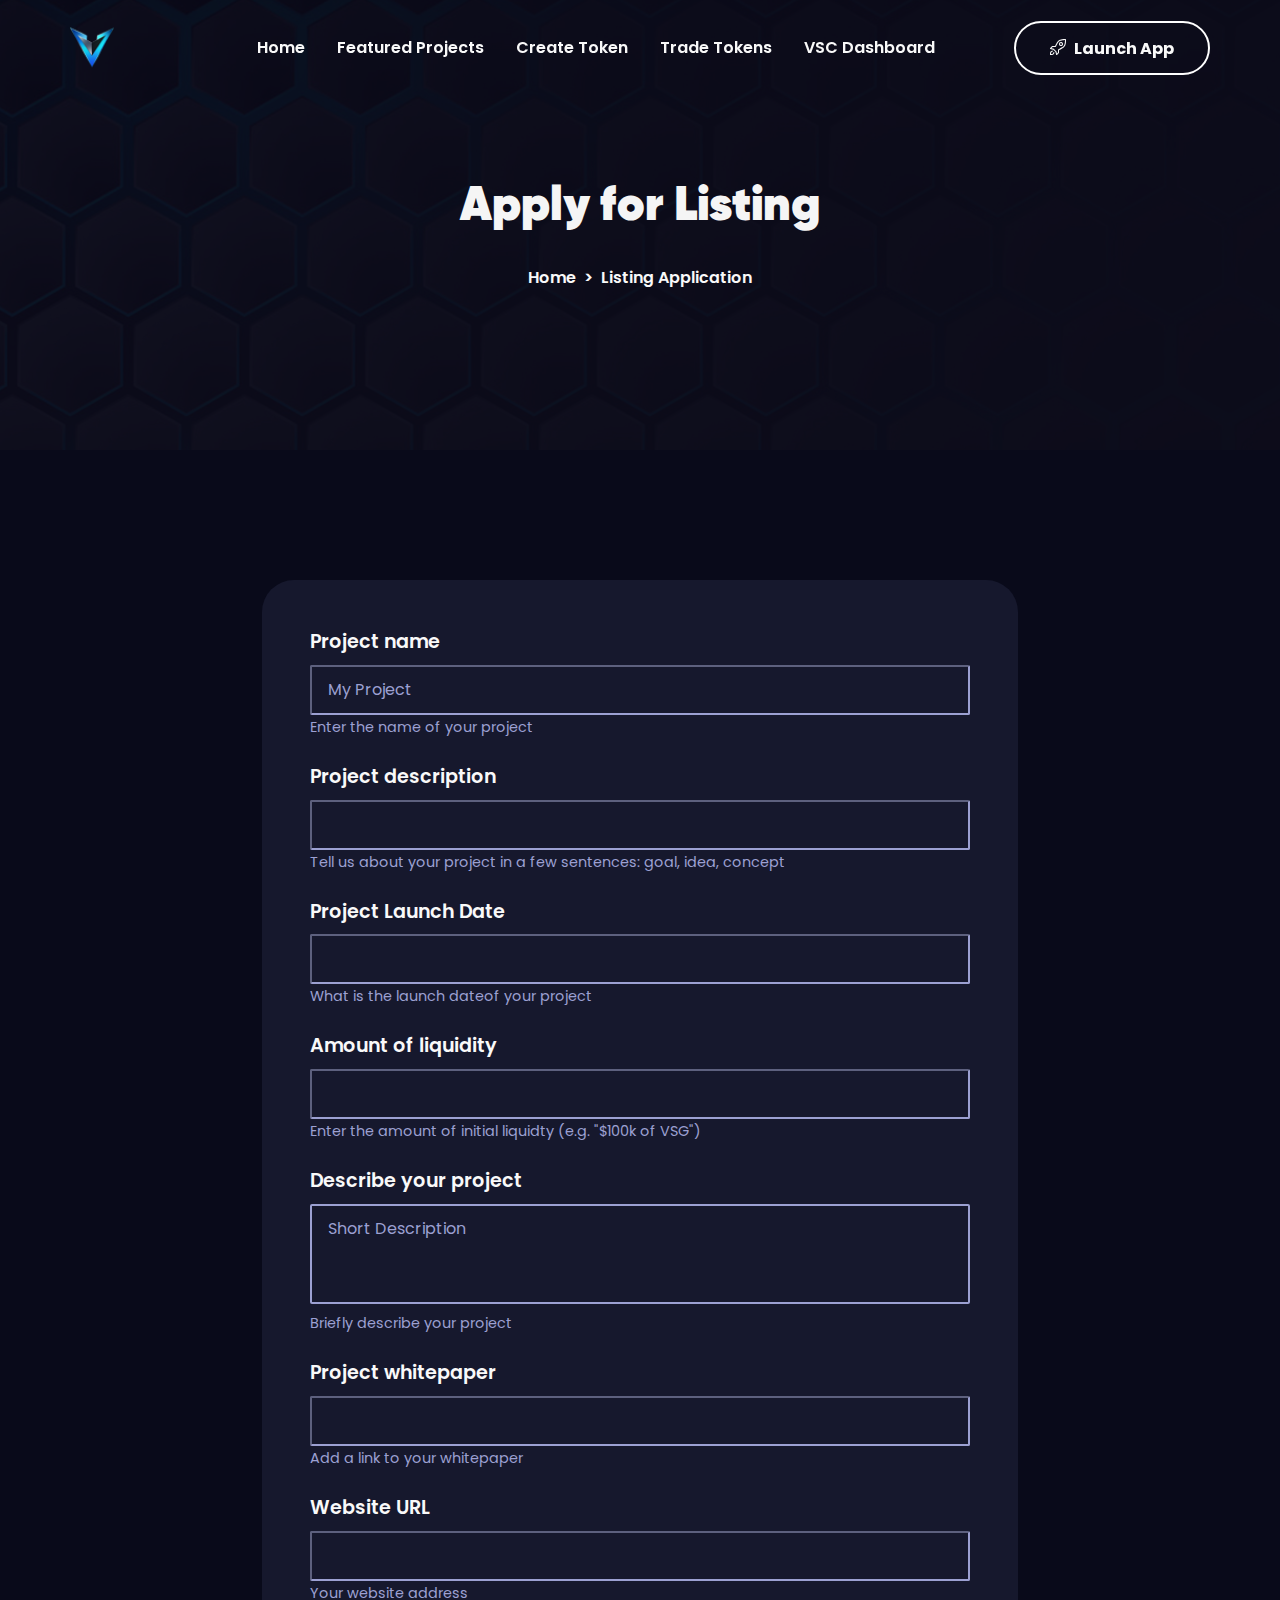
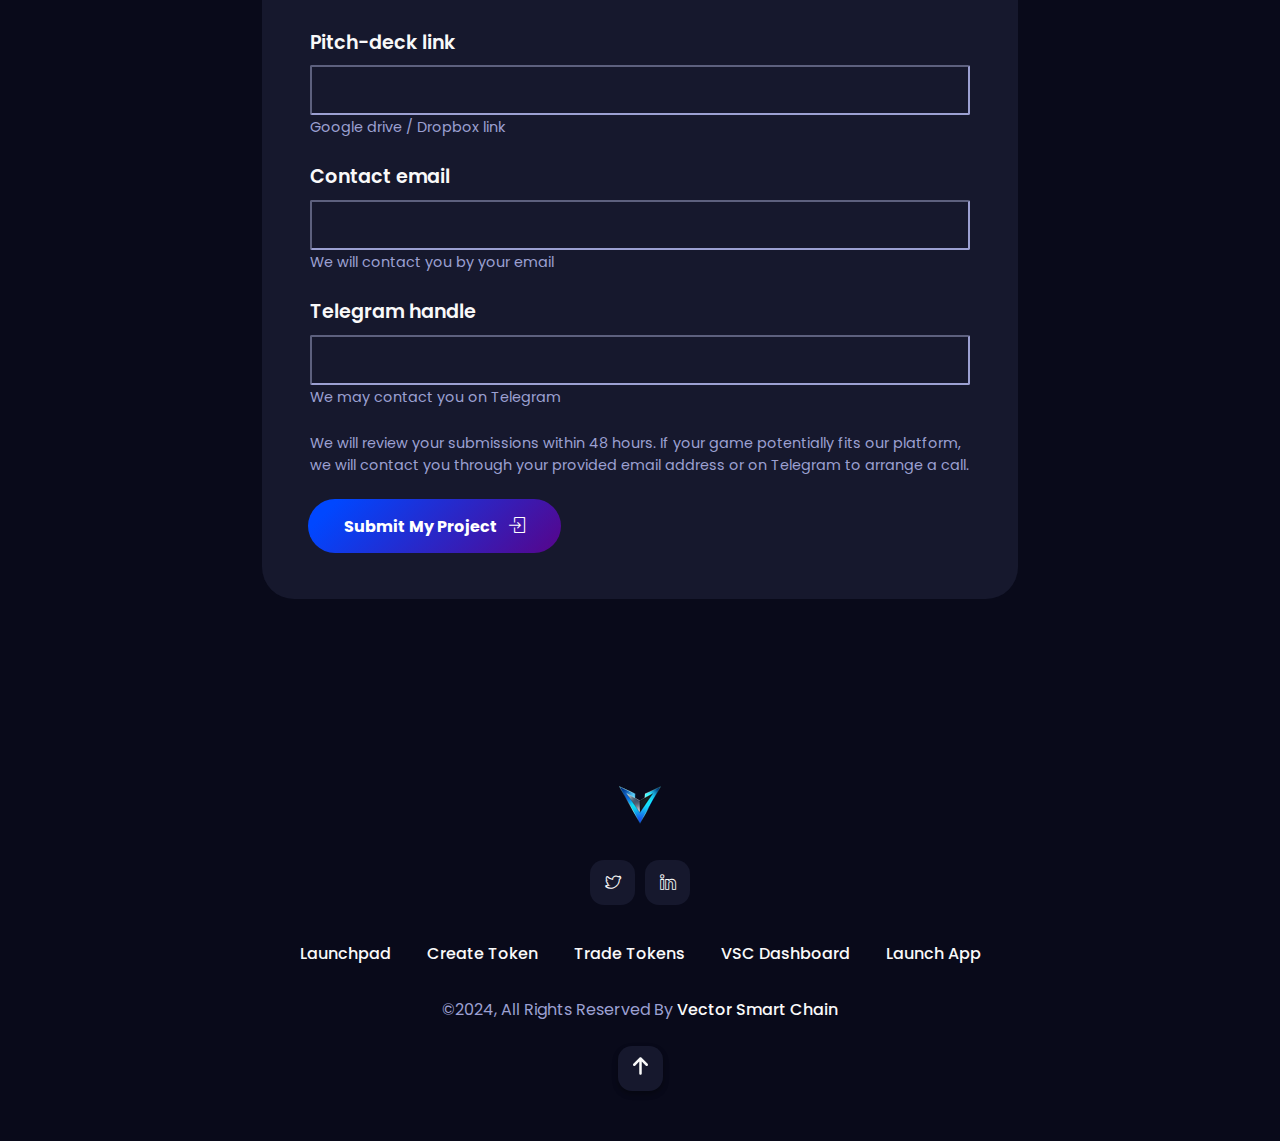
<file: apply.html>
<!doctype html>
<html class="no-js" lang="en">

<head>
	<meta charset="UTF-8">
	<meta name="description" content="Apply to list your token on Vector Smart Chain's (VSC) platform. Gain visibility, connect with investors, and join a thriving blockchain ecosystem. Submit your project today!">
	<meta name="keywords" content="VSC, Token Listing, Apply for Listing, List Your Token, Vector Smart Chain, Blockchain Projects, Token Applications, Crypto Ecosystem, Token Visibility, Crypto Listings">
	<meta http-equiv="X-UA-Compatible" content="IE=edge">
	<meta name="viewport" content="width=device-width, initial-scale=1, shrink-to-fit=no">
	<!-- The above 4 meta tags *must* come first in the head; any other head content must come *after* these tags -->

	<!-- Title  -->
	<title>Apply for Token Listing | Get Listed on VSC</title>

	<!-- Favicon  -->
	<link rel="icon" href="assets/img/favicon.png">

	<!-- ***** All CSS Files ***** -->

	<!-- Style css -->
	<link rel="stylesheet" href="assets/css/style.css">

</head>

<body>
	<!--====== Preloader Area Start ======-->
	<div id="gameon-preloader" class="gameon-preloader">
		<!-- Preloader Animation -->
		<div class="preloader-animation">
			<!-- Spinner -->
			<div class="spinner"></div>
			<p class="fw-5 text-center text-uppercase">Vector</p>
		</div>
		<!-- Loader Animation -->
		<div class="loader-animation">
			<div class="row h-100">
				<!-- Single Loader -->
				<div class="col-3 single-loader p-0">
					<div class="loader-bg"></div>
				</div>
				<!-- Single Loader -->
				<div class="col-3 single-loader p-0">
					<div class="loader-bg"></div>
				</div>
				<!-- Single Loader -->
				<div class="col-3 single-loader p-0">
					<div class="loader-bg"></div>
				</div>
				<!-- Single Loader -->
				<div class="col-3 single-loader p-0">
					<div class="loader-bg"></div>
				</div>
			</div>
		</div>
	</div>
	<!--====== Preloader Area End ======-->

	<div class="main">
		<!-- ***** Header Start ***** -->
		<header id="header">
			<!-- Navbar -->
			<nav data-aos="zoom-out" data-aos-delay="800" class="navbar gameon-navbar navbar-expand">
				<div class="container header">

					<!-- Logo -->
					<a class="navbar-brand" href="index.html">
						<img src="assets/img/logo/logo.png" alt="Vector Launchpad" />
					</a>

					<div class="ms-auto"></div>

					<!-- Navbar Nav -->
					<ul class="navbar-nav items mx-auto">
						<li class="nav-item">
							<a href="index.html" class="nav-link">Home</a>
						</li>
						<li class="nav-item">
							<a href="projects.html" class="nav-link">Featured Projects</a>
						</li>
						<li class="nav-item">
							<a href="https://vsc-launchpad.vercel.app/" class="nav-link">Create Token</a>
						</li>
						<li class="nav-item">
							<a href="https://vscdex.io" class="nav-link">Trade Tokens</a>
						</li>
						<li class="nav-item">
							<a href="https://dashboard.vscblockchain.org" class="nav-link">VSC Dashboard</a>
						</li>
					</ul>


					<!-- Navbar Toggler -->
					<ul class="navbar-nav toggle">
						<li class="nav-item">
							<a href="#" class="nav-link" data-bs-toggle="modal" data-bs-target="#menu">
								<i class="icon-menu m-0"></i>
							</a>
						</li>
					</ul>

					<!-- Navbar Action Button -->
					<ul class="navbar-nav action">
						<li class="nav-item ms-2">
							<a href="https://vsc-launchpad.vercel.app/" class="btn ms-lg-auto btn-bordered-white"><i class="icon-rocket me-md-2"></i>Launch App</a>
						</li>
					</ul>

				</div>
			</nav>
		</header>
		<!-- ***** Header End ***** -->

		<!-- ***** Breadcrumb Area Start ***** -->
		<section class="breadcrumb-area overlay-dark d-flex align-items-center">
			<div class="container">
				<div class="row">
					<div class="col-12">
						<!-- Breamcrumb Content -->
						<div class="breadcrumb-content text-center">
							<h2>Apply for Listing</h2>
							<ol class="breadcrumb d-flex justify-content-center">
								<li class="breadcrumb-item"><a href="index.html">Home</a></li>
								<li class="breadcrumb-item"><a href="#">Listing Application</a></li>
							</ol>
						</div>
					</div>
				</div>
			</div>
		</section>
		<!-- ***** Breadcrumb Area End ***** -->

		<!-- ***** Explore Area Start ***** -->
		<section class="apply-area">
			<div class="container">
				<div class="row justify-content-center">
					<div class="col-12 col-md-8">
						<div class="apply-form card no-hover">
							<form action="#">
								<div class="form-group">
									<label for="name">Project name</label>
									<input type="text" id="name" placeholder="My Project">
									<small class="form-text mt-2">Enter the name of your project</small>
								</div>
								<div class="form-group">
									<label for="short-description">Project description</label>
									<input type="text" id="short-description">
									<small class="form-text mt-2">Tell us about your project in a few sentences: goal, idea, concept</small>
								</div>
								<div class="form-group">
									<label for="status">Project Launch Date</label>
									<input type="text" id="status">
									<small class="form-text mt-2">What is the launch dateof your project</small>
								</div>
								<div class="form-group">
									<label for="amount">Amount of liquidity</label>
									<input type="text" id="amount">
									<small class="form-text mt-2">Enter the amount of initial liquidty (e.g. "$100k of VSG")</small>
								</div>
								<div class="form-group">
									<label for="description">Describe your project</label>
									<textarea id="description" placeholder="Short Description" cols="30" rows="3"></textarea>
									<small class="form-text mt-2">Briefly describe your project</small>
								</div>
								<div class="form-group">
									<label for="demo">Project whitepaper</label>
									<input type="text" id="demo">
									<small class="form-text mt-2">Add a link to your whitepaper</small>
								</div>
								<div class="form-group">
									<label for="web-url">Website URL</label>
									<input type="text" id="web-url">
									<small class="form-text mt-2">Your website address</small>
								</div>
								<div class="form-group">
									<label for="link">Pitch-deck link</label>
									<input type="text" id="link">
									<small class="form-text mt-2">Google drive / Dropbox link</small>
								</div>
								<div class="form-group">
									<label for="project-email">Contact email</label>
									<input type="email" id="project-email">
									<small class="form-text mt-2">We will contact you by your email</small>
								</div>
								<div class="form-group">
									<label for="telegram">Telegram handle</label>
									<input type="text" id="telegram">
									<small class="form-text mt-2">We may contact you on Telegram</small>
								</div>
								<span class="d-inline-block">We will review your submissions within 48 hours. If your game potentially fits our platform, we will contact you through your provided email address or on Telegram to arrange a call.</span>
								<button type="submit" class="btn btn-bordered active mt-4">Submit My Project <i class="icon-login ms-2"></i></button>
							</form>
						</div>
					</div>
				</div>
			</div>
		</section>
		<!-- ***** Explore Area End ***** -->

		<!--====== Footer Area Start ======-->
		<footer class="footer-area">
			<div class="container">
				<div class="row justify-content-center">
					<div class="col-12 col-md-8 text-center">
						<!-- Footer Items -->
						<div class="footer-items">
							<!-- Logo -->
							<a class="navbar-brand" href="index.html">
								<img src="assets/img/logo/logo.png" alt="">
							</a>
							<!-- Social Icons -->
							<div class="social-icons d-flex justify-content-center my-4">
								<a class="twitter" href="https://twitter.com/vectorcoin" target="_blank">
									<i class="icon-social-twitter"></i>
									<i class="icon-social-twitter"></i>
								</a>
								<a class="linkedin" href="https://www.linkedin.com/" target="_blank">
									<i class="icon-social-linkedin"></i>
									<i class="icon-social-linkedin"></i>
								</a>
							</div>
							<ul class="list-inline">
								<li class="list-inline-item"><a href="https://vsc-launchpad.vercel.app/">Launchpad</a></li>
								<li class="list-inline-item"><a href="https://vsc-launchpad.vercel.app/">Create Token</a></li>
								<li class="list-inline-item"><a href="https://vscdex.io">Trade Tokens</a></li>
								<li class="list-inline-item"><a href="https://dashboard.vscblockchain.org">VSC Dashboard</a></li>
								<li class="list-inline-item"><a href="https://vsc-launchpad.vercel.app/">Launch App</a></li>
							</ul>
							<!-- Copyright Area -->
							<div class="copyright-area py-4">&copy;2024, All Rights Reserved By <a href="#" target="_blank">Vector Smart Chain</a></div>
						</div>
						<!-- Scroll To Top -->
						<div id="scroll-to-top" class="scroll-to-top">
							<a href="#header" class="smooth-anchor">
								<i class="fa-solid fa-arrow-up"></i>
							</a>
						</div>
					</div>
				</div>
			</div>
		</footer>
		<!--====== Footer Area End ======-->

		<!--====== Modal Search Area Start ======-->
		<div id="search" class="modal fade p-0">
			<div class="modal-dialog dialog-animated">
				<div class="modal-content h-100">
					<div class="modal-header" data-bs-dismiss="modal">
						Search <i class="far fa-times-circle icon-close"></i>
					</div>
					<div class="modal-body">
						<form class="row">
							<div class="col-12 align-self-center">
								<div class="row">
									<div class="col-12 pb-3">
										<h2 class="search-title mt-0 mb-3">What are you looking for?</h2>
										<p>Lorem ipsum dolor sit amet, consectetur adipiscing elit.</p>
									</div>
								</div>
								<div class="row">
									<div class="col-12 input-group mt-md-4">
										<input type="text" placeholder="Enter your keywords">
									</div>
								</div>
								<div class="row">
									<div class="col-12 input-group align-self-center">
										<button class="btn btn-bordered-white mt-3">Search</button>
									</div>
								</div>
							</div>
						</form>
					</div>
				</div>
			</div>
		</div>
		<!--====== Modal Search Area End ======-->

		<!--====== Modal Responsive Menu Area Start ======-->
		<div id="menu" class="modal fade p-0">
			<div class="modal-dialog dialog-animated">
				<div class="modal-content h-100">
					<div class="modal-header" data-bs-dismiss="modal">
						Menu <i class="far fa-times-circle icon-close"></i>
					</div>
					<div class="menu modal-body">
						<div class="row w-100">
							<div class="items p-0 col-12 text-center"></div>
						</div>
					</div>
				</div>
			</div>
		</div>
		<!--====== Modal Responsive Menu Area End ======-->

	</div>

	<!-- ***** All jQuery Plugins ***** -->

	<!-- jQuery(necessary for all JavaScript plugins) -->
	<script src="assets/js/vendor/jquery.min.js"></script>

	<!-- Bootstrap js -->
	<script src="assets/js/vendor/popper.min.js"></script>
	<script src="assets/js/vendor/bootstrap.min.js"></script>

	<!-- Plugins js -->
	<script src="assets/js/vendor/all.min.js"></script>
	<script src="assets/js/vendor/gallery.min.js"></script>
	<script src="assets/js/vendor/slider.min.js"></script>
	<script src="assets/js/vendor/countdown.min.js"></script>
	<script src="assets/js/vendor/shuffle.min.js"></script>

	<!-- Main js -->
	<script src="assets/js/main.js"></script>
</body>

</html>
</file>
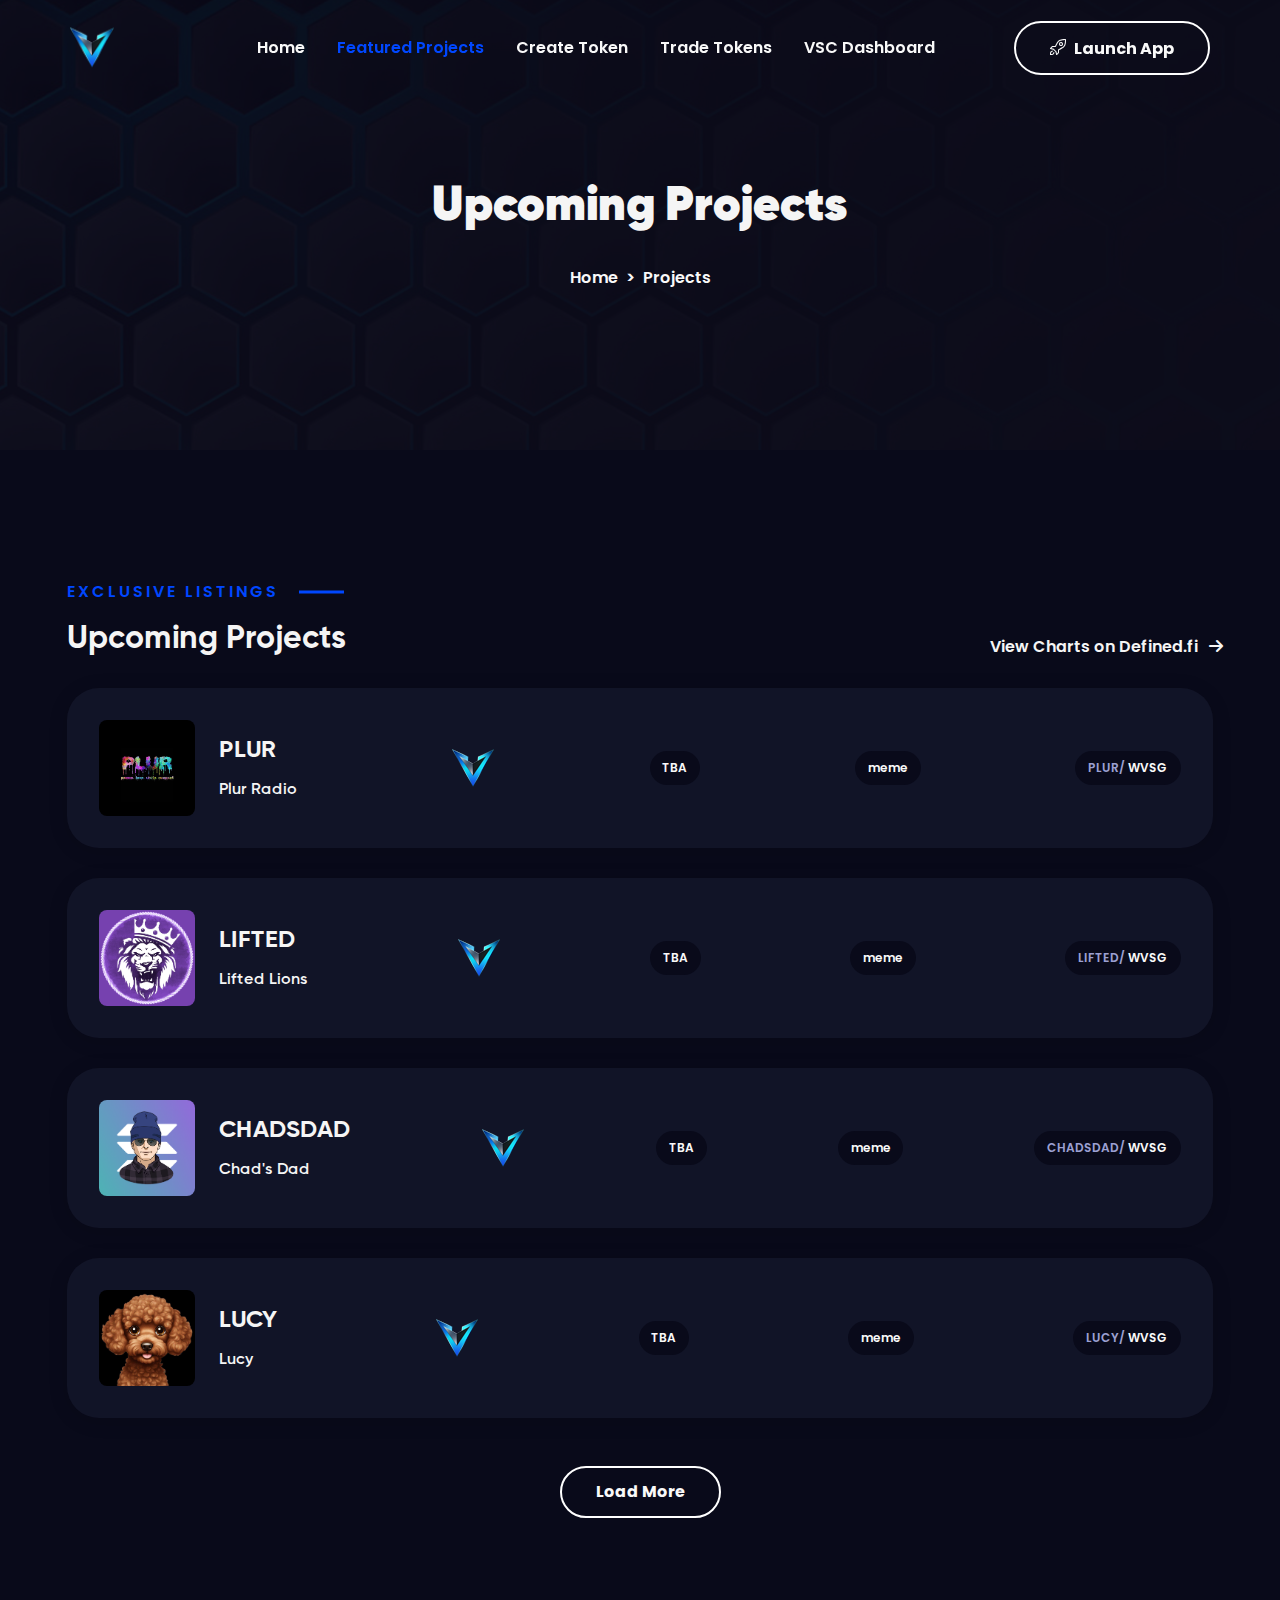
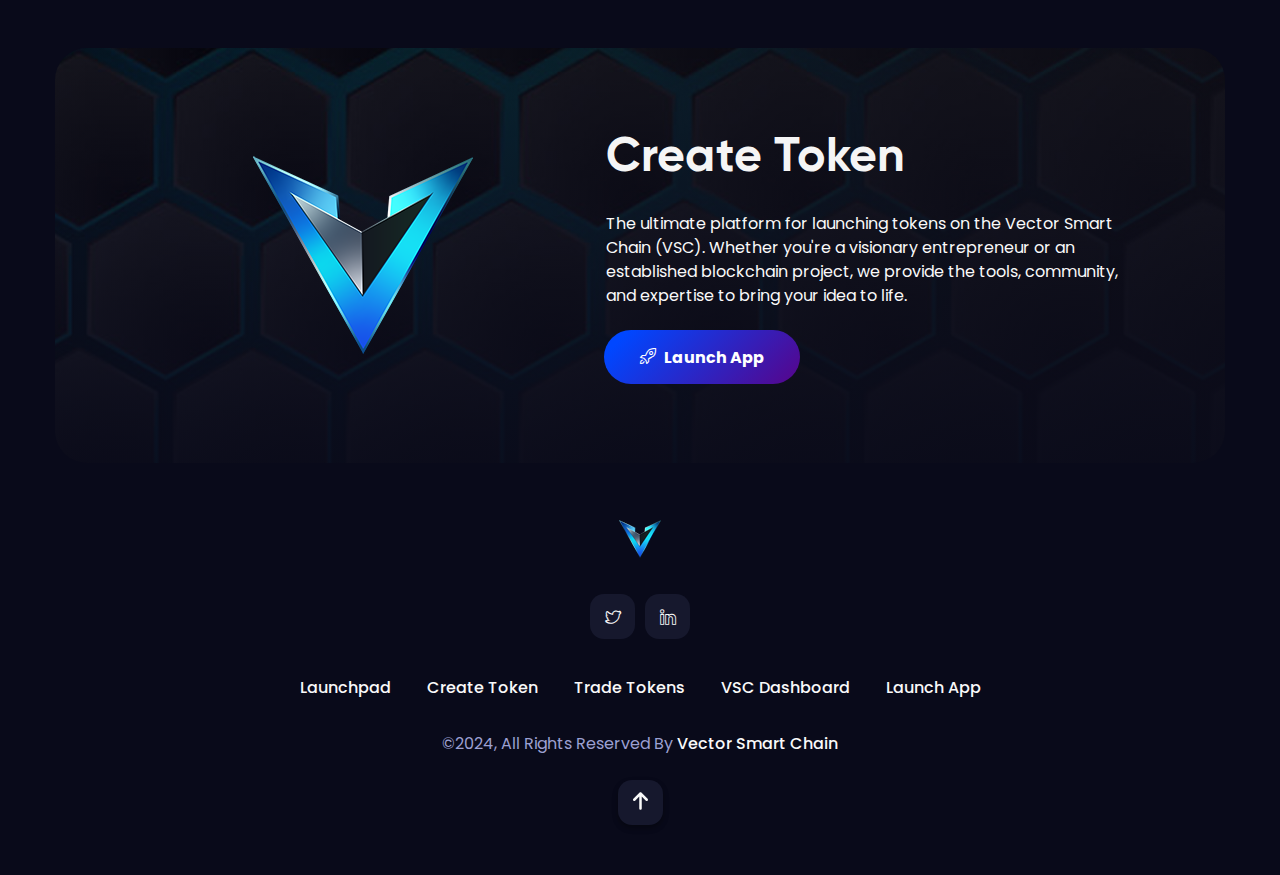
<file: upcoming.html>
<!doctype html>
<html class="no-js" lang="en">

<head>
	<meta charset="UTF-8">
	<meta name="description" content="Stay ahead with the latest upcoming blockchain projects on Vector Smart Chain (VSC). Explore innovative tokens, presales, and groundbreaking technologies before they launch.">
	<meta name="keywords" content="VSC, Upcoming Projects, Blockchain Projects, Token Presales, Vector Smart Chain, Crypto Launches, New Tokens, Blockchain Ecosystem, Future Projects, Crypto Presales">
	<meta http-equiv="X-UA-Compatible" content="IE=edge">
	<meta name="viewport" content="width=device-width, initial-scale=1, shrink-to-fit=no">
	<!-- The above 4 meta tags *must* come first in the head; any other head content must come *after* these tags -->

	<!-- Title  -->
	<title>Upcoming Projects | Discover What's Next on VSC</title>

	<!-- Favicon  -->
	<link rel="icon" href="assets/img/favicon.png">

	<!-- ***** All CSS Files ***** -->

	<!-- Style css -->
	<link rel="stylesheet" href="assets/css/style.css">

</head>

<body>
	<!--====== Preloader Area Start ======-->
	<div id="gameon-preloader" class="gameon-preloader">
		<!-- Preloader Animation -->
		<div class="preloader-animation">
			<!-- Spinner -->
			<div class="spinner"></div>
			<p class="fw-5 text-center text-uppercase">Vector</p>
		</div>
		<!-- Loader Animation -->
		<div class="loader-animation">
			<div class="row h-100">
				<!-- Single Loader -->
				<div class="col-3 single-loader p-0">
					<div class="loader-bg"></div>
				</div>
				<!-- Single Loader -->
				<div class="col-3 single-loader p-0">
					<div class="loader-bg"></div>
				</div>
				<!-- Single Loader -->
				<div class="col-3 single-loader p-0">
					<div class="loader-bg"></div>
				</div>
				<!-- Single Loader -->
				<div class="col-3 single-loader p-0">
					<div class="loader-bg"></div>
				</div>
			</div>
		</div>
	</div>
	<!--====== Preloader Area End ======-->

	<div class="main">
		<!-- ***** Header Start ***** -->
		<header id="header">
			<!-- Navbar -->
			<nav data-aos="zoom-out" data-aos-delay="800" class="navbar gameon-navbar navbar-expand">
				<div class="container header">

					<!-- Logo -->
					<a class="navbar-brand" href="index.html">
						<img src="assets/img/logo/logo.png" alt="Vector Launchpad" />
					</a>

					<div class="ms-auto"></div>

					<!-- Navbar Nav -->
					<ul class="navbar-nav items mx-auto">
						<li class="nav-item active">
							<a href="index.html" class="nav-link">Home</a>
						</li>
						<li class="nav-item">
							<a href="projects.html" class="nav-link active">Featured Projects</a>
						</li>
						<li class="nav-item">
							<a href="https://vsc-launchpad.vercel.app/" class="nav-link">Create Token</a>
						</li>
						<li class="nav-item">
							<a href="https://vscdex.io" class="nav-link">Trade Tokens</a>
						</li>
						<li class="nav-item">
							<a href="https://dashboard.vscblockchain.org" class="nav-link">VSC Dashboard</a>
						</li>
					</ul>


					<!-- Navbar Toggler -->
					<ul class="navbar-nav toggle">
						<li class="nav-item">
							<a href="#" class="nav-link" data-bs-toggle="modal" data-bs-target="#menu">
								<i class="icon-menu m-0"></i>
							</a>
						</li>
					</ul>

					<!-- Navbar Action Button -->
					<ul class="navbar-nav action">
						<li class="nav-item ms-2">
							<a href="https://vsc-launchpad.vercel.app/" class="btn ms-lg-auto btn-bordered-white"><i class="icon-rocket me-md-2"></i>Launch App</a>
						</li>
					</ul>

				</div>
			</nav>
		</header>
		<!-- ***** Header End ***** -->

		<!-- ***** Breadcrumb Area Start ***** -->
		<section class="breadcrumb-area overlay-dark d-flex align-items-center">
			<div class="container">
				<div class="row">
					<div class="col-12">
						<!-- Breamcrumb Content -->
						<div class="breadcrumb-content text-center">
							<h2>Upcoming Projects</h2>
							<ol class="breadcrumb d-flex justify-content-center">
								<li class="breadcrumb-item"><a href="index.html">Home</a></li>
								<li class="breadcrumb-item" item="active"><a href="#">Projects</a></li>
							</ol>
						</div>
					</div>
				</div>
			</div>
		</section>
		<!-- ***** Breadcrumb Area End ***** -->

		<!-- ***** Project Area Start ***** -->
		<section class="explore-area prev-project-area load-more">
			<div class="container">
				<div class="row">
					<div class="col-12">
						<!-- Intro -->
						<div class="intro d-flex justify-content-between align-items-end m-0">
							<div class="intro-content">
								<span class="intro-text">Exclusive Listings</span>
								<h3 class="mt-3 mb-0">Upcoming Projects</h3>
							</div>
							<div class="intro-btn">
								<a class="btn content-btn" href="https://www.defined.fi/tokens/discover?network=vector">View Charts on Defined.fi</a>
							</div>
						</div>
					</div>
				</div>
				<div class="row items">
					<div class="col-12 item">
						<!-- Project Card -->
						<div class="card project-card prev-project-card">
							<!-- Project Content -->
							<div class="project-content d-md-flex flex-column flex-md-row align-items-center justify-content-md-between">
								<div class="item-header d-flex align-items-center mb-4 mb-md-0">
									<img class="card-img-top avatar-max-lg" src="assets/img/content/thumb_1.png" alt="">
									<div class="content ms-4">
										<h4 class="m-0">PLUR</h4>
										<h6 class="mt-3 mb-0">Plur Radio</h6>
									</div>
								</div>
								<div class="blockchain d-inline-block me-1 me-md-0">
									<img src="assets/img/logo/logo.png" alt="">
								</div>
								<div class="single-item">
									<span>TBA</span>
								</div>
								<div class="single-item d-none d-md-inline-block">
									<span>meme</span>
								</div>
								<div class="single-item">
									<span>PLUR/</span>
									<span>WVSG</span>
								</div>
							</div>
							<a class="project-link" href="#"></a>
						</div>
					</div>
					<div class="col-12 item">
						<!-- Project Card -->
						<div class="card project-card prev-project-card">
							<!-- Project Content -->
							<div class="project-content d-md-flex flex-column flex-md-row align-items-center justify-content-md-between">
								<div class="item-header d-flex align-items-center mb-4 mb-md-0">
									<img class="card-img-top avatar-max-lg" src="assets/img/content/thumb_2.png" alt="">
									<div class="content ms-4">
										<h4 class="m-0">LIFTED</h4>
										<h6 class="mt-3 mb-0">Lifted Lions</h6>
									</div>
								</div>
								<div class="blockchain d-inline-block me-1 me-md-0">
									<img src="assets/img/logo/logo.png" alt="">
								</div>
								<div class="single-item">
									<span>TBA</span>
								</div>
								<div class="single-item d-none d-md-inline-block">
									<span>meme</span>
								</div>
								<div class="single-item">
									<span>LIFTED/</span>
									<span>WVSG</span>
								</div>
							</div>
							<a class="project-link" href="#"></a>
						</div>
					</div>
					<div class="col-12 item">
						<!-- Project Card -->
						<div class="card project-card prev-project-card">
							<!-- Project Content -->
							<div class="project-content d-md-flex flex-column flex-md-row align-items-center justify-content-md-between">
								<div class="item-header d-flex align-items-center mb-4 mb-md-0">
									<img class="card-img-top avatar-max-lg" src="assets/img/content/thumb_3.png" alt="">
									<div class="content ms-4">
										<h4 class="m-0">CHADSDAD</h4>
										<h6 class="mt-3 mb-0">Chad's Dad</h6>
									</div>
								</div>
								<div class="blockchain d-inline-block me-1 me-md-0">
									<img src="assets/img/logo/logo.png" alt="">
								</div>
								<div class="single-item">
									<span>TBA</span>
								</div>
								<div class="single-item d-none d-md-inline-block">
									<span>meme</span>
								</div>
								<div class="single-item">
									<span>CHADSDAD/</span>
									<span>WVSG</span>
								</div>
							</div>
							<a class="project-link" href="#"></a>
						</div>
					</div>
					<div class="col-12 item">
						<!-- Project Card -->
						<div class="card project-card prev-project-card">
							<!-- Project Content -->
							<div class="project-content d-md-flex flex-column flex-md-row align-items-center justify-content-md-between">
								<div class="item-header d-flex align-items-center mb-4 mb-md-0">
									<img class="card-img-top avatar-max-lg" src="assets/img/content/thumb_4.png" alt="">
									<div class="content ms-4">
										<h4 class="m-0">LUCY</h4>
										<h6 class="mt-3 mb-0">Lucy</h6>
									</div>
								</div>
								<div class="blockchain d-inline-block me-1 me-md-0">
									<img src="assets/img/logo/logo.png" alt="">
								</div>
								<div class="single-item">
									<span>TBA</span>
								</div>
								<div class="single-item d-none d-md-inline-block">
									<span>meme</span>
								</div>
								<div class="single-item">
									<span>LUCY/</span>
									<span>WVSG</span>
								</div>
							</div>
							<a class="project-link" href="#"></a>
						</div>
					</div>
					<div class="col-12 item">
						<!-- Project Card -->
						<div class="card project-card prev-project-card">
							<!-- Project Content -->
							<div class="project-content d-md-flex flex-column flex-md-row align-items-center justify-content-md-between">
								<div class="item-header d-flex align-items-center mb-4 mb-md-0">
									<img class="card-img-top avatar-max-lg" src="assets/img/content/thumb_5.png" alt="">
									<div class="content ms-4">
										<h4 class="m-0">GMTKN</h4>
										<h6 class="mt-3 mb-0">Get Money</h6>
									</div>
								</div>
								<div class="blockchain d-inline-block me-1 me-md-0">
									<img src="assets/img/logo/logo.png" alt="">
								</div>
								<div class="single-item">
									<span>Jan 15th</span>
								</div>
								<div class="single-item d-none d-md-inline-block">
									<span>meme</span>
								</div>
								<div class="single-item">
									<span>GMTKN/</span>
									<span>WVSG</span>
								</div>
							</div>
							<a class="project-link" href="#"></a>
						</div>
					</div>
				</div>
				<div class="row">
					<div class="col-12 text-center">
						<a id="load-btn" class="btn btn-bordered-white mt-4 mt-md-5" href="#">Load More</a>
					</div>
				</div>
			</div>
		</section>
		<!-- ***** Ended Project Area End ***** -->

		<!-- ***** CTA Area Start ***** -->
		<section class="cta-area p-0">
			<div class="container">
				<div class="row">
					<div class="col-12 card">
						<div class="row align-items-center justify-content-center">
							<div class="col-12 col-md-5 text-center">
								<img src="assets/img/content/cta_thumb.png" alt="">
							</div>
							<div class="col-12 col-md-6 mt-4 mt-md-0">
								<h2 class="m-0">Create Token</h2>
								<p>The ultimate platform for launching tokens on the Vector Smart Chain (VSC). Whether you're a visionary entrepreneur or an established blockchain project, we provide the tools, community, and expertise to bring your idea to life.</p>
								<a class="btn btn-bordered active d-inline-block" href="https://vsc-launchpad.vercel.app/"><i class="icon-rocket me-2"></i>Launch App</a>
							</div>
						</div>
						<a class="cta-link" href="https://vsc-launchpad.vercel.app/"></a>
					</div>
				</div>
			</div>
		</section>
		<!-- ***** CTA Area End ***** -->

		<!--====== Footer Area Start ======-->
		<footer class="footer-area">
			<div class="container">
				<div class="row justify-content-center">
					<div class="col-12 col-md-8 text-center">
						<!-- Footer Items -->
						<div class="footer-items">
							<!-- Logo -->
							<a class="navbar-brand" href="index.html">
								<img src="assets/img/logo/logo.png" alt="">
							</a>
							<!-- Social Icons -->
							<div class="social-icons d-flex justify-content-center my-4">
								<a class="twitter" href="https://twitter.com/vectorcoin" target="_blank">
									<i class="icon-social-twitter"></i>
									<i class="icon-social-twitter"></i>
								</a>
								<a class="linkedin" href="https://www.linkedin.com/" target="_blank">
									<i class="icon-social-linkedin"></i>
									<i class="icon-social-linkedin"></i>
								</a>
							</div>
							<ul class="list-inline">
								<li class="list-inline-item"><a href="https://vsc-launchpad.vercel.app/">Launchpad</a></li>
								<li class="list-inline-item"><a href="https://vsc-launchpad.vercel.app/">Create Token</a></li>
								<li class="list-inline-item"><a href="https://vscdex.io">Trade Tokens</a></li>
								<li class="list-inline-item"><a href="https://dashboard.vscblockchain.org">VSC Dashboard</a></li>
								<li class="list-inline-item"><a href="https://vsc-launchpad.vercel.app/">Launch App</a></li>
							</ul>
							<!-- Copyright Area -->
							<div class="copyright-area py-4">&copy;2024, All Rights Reserved By <a href="#" target="_blank">Vector Smart Chain</a></div>
						</div>
						<!-- Scroll To Top -->
						<div id="scroll-to-top" class="scroll-to-top">
							<a href="#header" class="smooth-anchor">
								<i class="fa-solid fa-arrow-up"></i>
							</a>
						</div>
					</div>
				</div>
			</div>
		</footer>
		<!--====== Footer Area End ======-->

		<!--====== Modal Search Area Start ======-->
		<div id="search" class="modal fade p-0">
			<div class="modal-dialog dialog-animated">
				<div class="modal-content h-100">
					<div class="modal-header" data-bs-dismiss="modal">
						Search <i class="far fa-times-circle icon-close"></i>
					</div>
					<div class="modal-body">
						<form class="row">
							<div class="col-12 align-self-center">
								<div class="row">
									<div class="col-12 pb-3">
										<h2 class="search-title mt-0 mb-3">What are you looking for?</h2>
										<p>Lorem ipsum dolor sit amet, consectetur adipiscing elit.</p>
									</div>
								</div>
								<div class="row">
									<div class="col-12 input-group mt-md-4">
										<input type="text" placeholder="Enter your keywords">
									</div>
								</div>
								<div class="row">
									<div class="col-12 input-group align-self-center">
										<button class="btn btn-bordered-white mt-3">Search</button>
									</div>
								</div>
							</div>
						</form>
					</div>
				</div>
			</div>
		</div>
		<!--====== Modal Search Area End ======-->

		<!--====== Modal Responsive Menu Area Start ======-->
		<div id="menu" class="modal fade p-0">
			<div class="modal-dialog dialog-animated">
				<div class="modal-content h-100">
					<div class="modal-header" data-bs-dismiss="modal">
						Menu <i class="far fa-times-circle icon-close"></i>
					</div>
					<div class="menu modal-body">
						<div class="row w-100">
							<div class="items p-0 col-12 text-center"></div>
						</div>
					</div>
				</div>
			</div>
		</div>
		<!--====== Modal Responsive Menu Area End ======-->

	</div>

	<!-- ***** All jQuery Plugins ***** -->

	<!-- jQuery(necessary for all JavaScript plugins) -->
	<script src="assets/js/vendor/jquery.min.js"></script>

	<!-- Bootstrap js -->
	<script src="assets/js/vendor/popper.min.js"></script>
	<script src="assets/js/vendor/bootstrap.min.js"></script>

	<!-- Plugins js -->
	<script src="assets/js/vendor/all.min.js"></script>
	<script src="assets/js/vendor/gallery.min.js"></script>
	<script src="assets/js/vendor/slider.min.js"></script>
	<script src="assets/js/vendor/countdown.min.js"></script>
	<script src="assets/js/vendor/shuffle.min.js"></script>

	<!-- Main js -->
	<script src="assets/js/main.js"></script>
</body>

</html>
</file>
<file: assets/css/style.css>
/*----------------------------------------------
*
* [Main Stylesheet]
*
* Theme    : Gameon
* Version  : 2.0
* Author   : Themeland
* Support  : hridoy1272@gmail.com
* 
----------------------------------------------*/
/*----------------------------------------------
*
* [Font Import]
*
* Gilroy  : Custom Font
* Poppins : https://fonts.google.com
*
----------------------------------------------*/
@import url("https://fonts.googleapis.com/css?family=Poppins:300,400,500,600,700&display=swap");
/*----------------------------------------------

[ALL CONTENTS]

1. Import
2. Root
3. Reset
4. General 
5. Section 
6. Helper Class
7. Header
8. Feature
9. Footer
10. Modal
11. Miscellaneous
12. Blog
13. All Media Queries

----------------------------------------------*/
/*----------------------------------------------
1. Import
----------------------------------------------*/
/* #region Import */
@import url(vendor/bootstrap.min.css);
@import url(vendor/animate.min.css);
@import url(vendor/all.min.css);
@import url(vendor/icons.min.css);
@import url(vendor/gilroy.css);
@import url(vendor/slider.min.css);
@import url(vendor/gallery.min.css);
/* #endregion Import */
/*----------------------------------------------
2. Root
----------------------------------------------*/
/* #region Root */
:root {
  --primary-font: "Gilroy", sans-serif;
  --secondary-font: "Poppins", sans-serif;
  --h1-size: 4.5rem;
  --h1-weight: 900;
  --h2-size: 3rem;
  --h2-weight: 700;
  --h3-size: 2rem;
  --h3-weight: 600;
  --h4-size: 1.5rem;
  --h4-weight: 600;
  --h5-size: 1.2rem;
  --h5-weight: 600;
  --h6-size: 1rem;
  --h6-weight: 600;
  --p-size: 1rem;
  --p-weight: 400;
  --header-bg-color: #121324;
  --nav-brand-height: 55px;
  --top-nav-item-color: #F5F5F5;
  --nav-item-color: #121324;
  --primary-color: #0047FF;
  --secondary-color: #57048A;
  --white-color: #F9F9F9;
  --black-color: #040402;
  --grey-color: #f3f5f7;
  --dark-grey-color: #191919;
  --primary-t-color: #F5F5F5;
  --secondary-t-color: #F5F5F5;
  --primary-p-color: #9CA0D2;
  --secondary-p-color: #E1E1E1;
  --primary-b-color: #F5F5F5;
  --primary-l-color: rgba(0, 0, 0, .12);
  --secondary-l-color: rgba(255, 255, 255, 0.12);
  --valid-color: #007A4D;
  --invalid-color: #E34F4F;
  --primary-bg-color: #090A1A;
  --primary-bg-color-2: #EEEEEE;
  --primary-bg-color-3: #E5E5E5;
  --secondary-bg-color: #040402;
  --secondary-bg-color-2: #111111;
  --secondary-bg-color-3: #191919;
  --card-bg-color: #16182D;
  --footer-bg-color: #121117;
}

/* #endregion Root */
/*----------------------------------------------
3. Reset
HTML5 display-role reset for older browsers
----------------------------------------------*/
/* #region Reset */
a,
abbr,
acronym,
address,
applet,
article,
aside,
audio,
b,
big,
blockquote,
body,
canvas,
caption,
center,
cite,
code,
dd,
del,
details,
dfn,
div,
dl,
dt,
em,
embed,
fieldset,
figcaption,
figure,
footer,
form,
h1,
h2,
h3,
h4,
h5,
h6,
header,
hgroup,
html,
i,
iframe,
img,
ins,
kbd,
label,
legend,
li,
mark,
menu,
nav,
object,
ol,
output,
p,
pre,
q,
ruby,
s,
samp,
section,
small,
span,
strike,
strong,
sub,
summary,
sup,
table,
tbody,
td,
tfoot,
th,
thead,
time,
tr,
tt,
u,
ul,
var,
video {
  margin: 0;
  padding: 0;
  border: 0;
  font-size: 100%;
  vertical-align: baseline;
}

article,
aside,
details,
figcaption,
figure,
footer,
header,
hgroup,
menu,
nav,
section {
  display: block;
}

html {
  overflow-x: hidden;
}

body {
  font-family: var(--secondary-font);
  color: var(--primary-p-color);
  background-color: var(--primary-bg-color);
}

body.odd {
  background-color: var(--secondary-bg-color);
}

body:not(.page-template) .odd:not(.comment) {
  color: #8E8E8E;
}

body.page-template .odd {
  color: var(--white-color);
}

ol,
ul {
  padding-left: 20px;
}

ol {
  list-style: decimal;
}

ul {
  list-style: disc;
}

ul ul {
  list-style: circle;
}

pre,
code {
  display: block;
  margin: 1rem 0;
  color: var(--primary-color);
}

blockquote,
q {
  display: block;
  margin: 1rem 0;
  quotes: none;
  quotes: none;
  font-style: italic;
  padding: 1rem 1.5rem;
  border-left: 5px solid var(--primary-bg-color-3);
}

.odd blockquote,
q {
  border-left: 5px solid var(--secondary-bg-color-3);
}

blockquote:before,
blockquote:after,
q:before,
q:after {
  content: "";
  content: none;
}

blockquote p,
q p {
  margin: 0;
}

figure {
  margin-bottom: 1.5rem;
}

figcaption {
  margin-bottom: 1.5rem;
  font-style: italic;
  padding: 1rem 1.5rem;
  border-left: 5px solid var(--primary-bg-color-3);
}

.odd figcaption {
  border-left: 5px solid var(--secondary-bg-color-3);
}

table {
  border-collapse: collapse;
  border-spacing: 0;
}

/* #endregion Reset */
/*----------------------------------------------
4. General
----------------------------------------------*/
/* #region General */
::-moz-selection {
  background: rgba(166, 175, 189, 0.3);
}

::selection {
  background: rgba(166, 175, 189, 0.3);
}

::-moz-selection {
  background: rgba(166, 175, 189, 0.3);
}

*,
*:after,
*:before {
  box-sizing: border-box;
}

a:not(.btn),
a:link:not(.btn),
a:visited:not(.btn),
a:hover:not(.btn),
a:active:not(.btn) {
  font-size: 1rem;
  font-weight: 400;
  line-height: 1.5;
  color: var(--primary-color);
  text-decoration: none;
  transition: all 0.4s ease-out 0s;
}

a:not([href]),
a:not([href]):hover,
a:not([href]) i,
a:not([href]) i:hover {
  color: var(--primary-b-color);
}

p {
  margin: 1.5rem 0;
  font-size: var(--p-size);
  font-weight: var(--p-weight);
  line-height: 1.5;
  -ms-word-wrap: break-word;
  word-wrap: break-word;
}
p:first-child {
  margin-top: 0;
}
p:last-child {
  margin-bottom: 0;
}

.odd:not(.comment) p {
  color: var(--white-color);
}

.page-template .odd p {
  opacity: 0.7;
}

.swiper-wrapper.odd p {
  opacity: 0.8;
}

h1 {
  margin-bottom: 1.5rem;
  font-size: var(--h1-size);
  font-weight: var(--h1-weight);
  line-height: 1.2;
  font-family: var(--primary-font);
  color: var(--primary-color);
  -ms-word-wrap: break-word;
  word-wrap: break-word;
}
h1 em {
  display: block;
  font-size: var(--h2-size);
  font-weight: 300;
}

h2 {
  margin: 1.5rem 0;
  font-size: var(--h2-size);
  font-weight: var(--h2-weight);
  line-height: 1.2;
  font-family: var(--primary-font);
  color: var(--primary-t-color);
  -ms-word-wrap: break-word;
  word-wrap: break-word;
}

.odd h2 {
  color: var(--white-color);
}

h3 {
  margin: 1.5rem 0;
  font-size: 2rem;
  font-weight: 700;
  line-height: 1.2;
  font-family: var(--primary-font);
  color: var(--primary-t-color);
  -ms-word-wrap: break-word;
  word-wrap: break-word;
}

h4 {
  margin: 1.5rem 0;
  font-size: 1.5rem;
  font-weight: 700;
  line-height: 1.2;
  font-family: var(--primary-font);
  color: var(--primary-t-color);
  -ms-word-wrap: break-word;
  word-wrap: break-word;
}

.odd h4 {
  color: var(--secondary-t-color);
}

h5 {
  margin: 1.5rem 0;
  font-size: 1.2rem;
  font-weight: 600;
  line-height: 1.2;
  font-family: var(--primary-font);
  color: var(--primary-t-color);
  -ms-word-wrap: break-word;
  word-wrap: break-word;
}

h6 {
  margin: 1.5rem 0;
  font-size: 1rem;
  font-weight: 600;
  line-height: 1.2;
  font-family: var(--primary-font);
  color: var(--primary-t-color);
  -ms-word-wrap: break-word;
  word-wrap: break-word;
}

b,
strong {
  font-weight: 700;
}

li {
  margin: 0.5rem 0;
  font-size: 1rem;
  font-weight: 400;
  line-height: 1.5;
  color: var(--primary-p-color);
}

img {
  max-width: 100%;
  height: auto;
  vertical-align: middle;
}

::placeholder {
  color: var(--primary-p-color) !important;
}

table {
  border-collapse: separate;
  border-spacing: 10px;
}
table td {
  padding: 10px 0;
}
table th {
  padding: 10px 0;
}

dt {
  margin: 15px 0;
}

address {
  margin-bottom: 1rem;
}

form {
  width: 100%;
}

input,
textarea,
select {
  width: 100%;
  height: 50px;
  background: no-repeat;
  box-shadow: none;
  padding: 0.7rem 1rem;
  border-color: var(--primary-l-color);
  border-width: 2px;
  border-radius: 2px;
}
input:focus,
textarea:focus,
select:focus {
  color: inherit;
  outline: none;
  border-color: inherit;
  box-shadow: none;
}

input {
  border-color: var(--primary-p-color);
  color: var(--primary-p-color);
}
input:focus {
  border-color: var(--primary-t-color);
  color: var(--primary-t-color);
}
input[type=checkbox] {
  height: 20px;
  width: 20px;
}
input[type=radio] {
  height: initial;
}
input[type=submit] {
  border: 1px solid;
  padding: 2.5px 10px;
  display: block;
  width: fit-content;
  max-width: 200px;
  text-align: center;
  color: var(--primary-color);
}
input[type=submit]:hover {
  background-color: var(--primary-color);
  color: var(--primary-b-color);
  border-color: var(--primary-color);
}

textarea {
  height: 100px;
  resize: none;
  border-color: var(--primary-p-color);
  color: var(--primary-t-color);
}
textarea:focus {
  border-color: var(--primary-t-color);
  color: var(--primary-t-color);
}

select {
  appearance: none;
  text-indent: 1px;
  text-overflow: "";
  line-height: 1.2;
  border-color: var(--primary-l-color);
  color: var(--primary-t-color);
}
select option {
  color: #2f323a;
}
select:focus {
  border-color: var(--primary-t-color);
  color: var(--primary-t-color);
}

hr {
  margin: 35px 0;
  border-top: 1px dashed var(--primary-l-color);
}

.odd hr {
  margin: 35px 15px;
  border-top: 1px dashed var(--secondary-l-color);
}

table {
  width: 100%;
}

tr:not(:last-child) {
  border-bottom: 1px solid;
  border-color: var(--primary-l-color);
}

.odd tr:not(:last-child) {
  border-bottom: 1px solid;
  border-color: var(--secondary-l-color);
}

td {
  padding: 10px 0;
}

/* #endregion General */
/*----------------------------------------------
5. Section
----------------------------------------------*/
/* #region Section */
section {
  width: 100%;
  padding: 130px 0;
  background-size: cover;
  background-attachment: fixed;
  background-position: center;
}
section.no-hero {
  padding: 150px 0 130px;
}
section#slider:not(.bg-inherit) {
  background-color: var(--hero-bg-color);
}

main {
  padding: 0;
}

aside {
  padding: 0;
}

.container {
  padding: 0;
  max-width: 1170px;
}
.container.header {
  max-width: 1140px;
}
.container.full {
  max-width: 100%;
}
.container.full-grid {
  padding: 0;
  max-width: calc(100% - 30px);
  margin: 0 15px;
}
.container.smaller {
  max-width: 970px;
}

.row {
  margin-left: 0;
  margin-right: 0;
}

.vh-100 {
  height: 100vh;
}

.vh-75 {
  height: 75vh;
}

.clearfix {
  display: block;
  content: "";
  clear: both;
}

/* #endregion Section */
/*----------------------------------------------
6. Helper Class
----------------------------------------------*/
/* #region Helper Class */
.gameon-preloader {
  position: fixed;
  top: 0;
  left: 0;
  height: 100%;
  width: 100%;
  display: flex;
  justify-content: center;
  align-items: center;
  cursor: default;
  z-index: 99999;
}
.gameon-preloader .preloader-animation {
  z-index: 1000;
}
.gameon-preloader .preloader-animation .spinner {
  height: 8em;
  width: 8em;
  margin: 0 auto 3.5em auto;
  border: 10px solid var(--card-bg-color);
  border-top-color: var(--primary-color);
  border-radius: 50%;
  animation: spinner 1s infinite linear;
}
.gameon-preloader .preloader-animation p {
  letter-spacing: 8px;
}
.gameon-preloader .loader-animation {
  position: fixed;
  top: 0;
  left: 0;
  height: 100%;
  width: 100%;
  z-index: 1;
  pointer-events: none;
}
.gameon-preloader .loader-animation .single-loader .loader-bg {
  height: 100%;
  width: 100%;
  left: 0;
  background-color: var(--primary-bg-color);
  transition: all 800ms cubic-bezier(0.77, 0, 0.175, 1);
}
.gameon-preloader.loaded {
  visibility: hidden;
}
.gameon-preloader.loaded .preloader-animation {
  opacity: 0;
  visibility: hidden;
  transition: 0.3s ease-out;
}
.gameon-preloader.loaded .single-loader .loader-bg {
  width: 0;
  transition: 0.7s all cubic-bezier(0.1, 0.1, 0.1, 1);
}

@keyframes spinner {
  to {
    transform: rotateZ(360deg);
  }
}
@keyframes animated-letters {
  0%, 75%, 100% {
    opacity: 0;
    transform: rotateY(-90deg);
  }
  25%, 50% {
    opacity: 1;
    transform: rotateY(0deg);
  }
}
.avatar-sm {
  height: 3rem;
  width: 3rem;
}

.avatar-md {
  height: 4rem;
  width: 4rem;
}

.avatar-lg {
  height: 5rem;
  width: 5rem;
}

.avatar-max-lg {
  height: 6rem;
  width: 6rem;
}

.media {
  display: flex;
  align-items: flex-start;
}

.intro {
  margin-bottom: 60px;
}
.intro .intro-text {
  position: relative;
  display: inline-block;
  font-weight: 600;
  color: var(--primary-color);
  text-transform: uppercase;
  letter-spacing: 3px;
}
.intro .intro-text::after {
  position: absolute;
  content: "";
  height: 3px;
  width: 45px;
  background-color: var(--primary-color);
  top: 50%;
  left: calc(100% + 20px);
  transform: translateY(-50%);
}
.intro h1:first-child,
.intro h2:first-child,
.intro h3:first-child {
  margin-top: 0;
}
.intro.text-center span::after {
  content: none;
}

.list-group-item {
  margin: 0;
  background: none;
  font-size: 1rem;
  padding-right: 0;
  padding-left: 0;
  background-color: transparent;
  border-color: var(--card-bg-color);
}
.list-group-item a {
  transition: 0.3s;
}
.list-group-item .badge.circle {
  height: 35px;
  width: 35px;
  background-color: var(--card-bg-color);
}

.post-holder {
  list-style: none;
  width: 100%;
  border-left: 5px solid var(--primary-color);
  background-color: var(--card-bg-color);
  padding: 25px;
  margin-top: 35px;
}

.posted-on a:not(.btn) {
  font-weight: 600;
}

.sidebar .item {
  margin-top: 45px;
}
.sidebar ol {
  list-style: none;
  padding: 0;
}
.sidebar ol ol {
  padding: 15px;
}
.sidebar ul {
  list-style: none;
  padding: 0;
}
.sidebar ul.children {
  padding: 0;
}
.sidebar ul li:not(.nav-item):not(.list-group-item) {
  position: relative;
  padding-left: 0;
}
.sidebar ul li a:not(.btn) {
  color: var(--primary-p-color);
  overflow-wrap: break-word;
}
.sidebar ul li a:not(.btn):hover {
  color: var(--primary-color);
}
.sidebar ul ul {
  padding: 15px;
}
.sidebar ul ul li:not(.nav-item):not(.list-group-item):not(.cat-item) {
  padding-left: 20px;
}
.sidebar li:hover::before {
  background-color: var(--primary-color);
}
.sidebar .sub-menu {
  padding: 0;
}
.sidebar .title {
  width: 100%;
  margin-top: 0;
  list-style: none;
}

.list-group .list-group-item .icon {
  color: var(--primary-color);
  margin-right: 15px;
  display: flex;
  align-items: center;
  justify-content: center;
}

.post-details .blog-thumb img {
  border-radius: 4px;
}
.post-details blockquote {
  margin: 1rem 2rem;
  padding: 2rem 1.5rem;
  border-left: 5px solid var(--primary-color);
  font-size: 1.2rem;
  color: var(--primary-color);
  background-color: var(--card-bg-color);
}
.post-details .sidebar .title {
  position: relative;
  font-weight: 700;
}
.post-details .sidebar .title::before {
  position: absolute;
  content: "";
  height: 3px;
  width: 50px;
  background-color: var(--primary-color);
  left: 3px;
  top: calc(100% + 10px);
}

.btn {
  position: relative;
  font-size: 1rem;
  font-weight: 700;
  color: var(--white-color);
  line-height: 1;
  text-align: center;
  padding: 16px 34px;
  border: 0 none;
  border-radius: 100px;
  outline: 0 none;
  cursor: pointer;
  z-index: 1;
}
.btn:hover, .btn:focus, .btn:active {
  color: var(--white-color);
  box-shadow: 0 10px 25px rgba(0, 0, 0, 0.1);
}
.btn.btn-bordered {
  background: transparent none repeat scroll 0 0;
  color: #444;
}
.btn.btn-bordered::before {
  position: absolute;
  content: "";
  height: calc(100% + 4px);
  width: calc(100% + 4px);
  background-image: linear-gradient(135deg, var(--primary-color) 10%, var(--secondary-color));
  top: -2px;
  left: -2px;
  border-radius: 100px;
  transition: all 0.3s ease 0s;
  z-index: -2;
}
.btn.btn-bordered:after {
  position: absolute;
  content: "";
  height: 100%;
  width: 100%;
  top: 0;
  left: 0;
  border-radius: 100px;
  background: #fff none repeat scroll 0 0;
  transition: all 0.3s ease 0s;
  z-index: -1;
}
.btn.btn-bordered:hover, .btn.btn-bordered:focus, .btn.btn-bordered.active {
  color: #fff;
}
.btn.btn-bordered:hover::after, .btn.btn-bordered:focus::after, .btn.btn-bordered.active::after {
  opacity: 0;
}
.btn.btn-bordered-white {
  background: transparent none repeat scroll 0 0;
  border: 2px solid #fff;
}
.btn.btn-bordered-white::after {
  position: absolute;
  content: "";
  height: calc(100% + 4px);
  width: calc(100% + 4px);
  background-image: linear-gradient(135deg, var(--primary-color) 10%, var(--secondary-color));
  top: -2px;
  left: -2px;
  border-radius: 100px;
  opacity: 0;
  transition: all 0.3s ease 0s;
  z-index: -1;
}
.btn.btn-bordered-white:hover, .btn.btn-bordered-white:focus {
  border-color: transparent;
  outline: 0 none;
}
.btn.btn-bordered-white:hover::after, .btn.btn-bordered-white:focus::after {
  opacity: 1;
}
.btn.content-btn {
  padding: 0;
  font-weight: 600;
  color: var(--primary-t-color);
  text-align: left;
  line-height: 1.2;
  background: transparent;
  box-shadow: none;
  padding-right: 15px;
}
.btn.content-btn::before {
  position: absolute;
  content: "\f061";
  font-family: "Font Awesome 6 Free";
  font-weight: 900;
  top: 50%;
  right: 0;
  transform: translateY(-50%);
  opacity: 0;
  transition: all 0.2s cubic-bezier(0.25, 0.25, 0.75, 0.75);
}
.btn.content-btn::after {
  position: absolute;
  content: "\f061";
  font-family: "Font Awesome 6 Free";
  font-weight: 900;
  top: 50%;
  right: -10px;
  transform: translateY(-50%);
  opacity: 1;
  transition: all 0.2s cubic-bezier(0.25, 0.25, 0.75, 0.75);
}
.btn.content-btn:hover {
  color: var(--primary-color);
}
.btn.content-btn:hover::before {
  right: -10px;
  opacity: 1;
}
.btn.content-btn:hover::after {
  right: -20px;
  opacity: 0;
}

.btn-smaller {
  font-size: 0.9rem;
  padding: 12px 18px;
}

.button-group {
  margin-top: 30px;
}
.button-group a {
  margin-right: 10px;
}
.button-group a:last-child {
  margin-right: 0;
}

.breadcrumb-area {
  background: rgba(0, 0, 0, 0) url("../img/bg/inner_bg.jpg") no-repeat scroll top center/cover;
}
.breadcrumb-area.bg-overlay::after {
  opacity: 0.89;
}

/* #endregion Helper Class */
/*----------------------------------------------
7. Header
----------------------------------------------*/
/* #region Header */
header {
  position: relative;
  z-index: 5;
}
header .navbar-expand {
  position: fixed;
  top: 0;
  z-index: 2;
  width: 100%;
  padding: 20px 25px;
}
header .navbar-expand .navbar-brand {
  padding: 0;
  font-size: 1.5rem;
  font-weight: 600;
  line-height: 0;
  color: var(--nav-item-color);
}
header .navbar-expand .navbar-brand i {
  font-size: 1.8rem;
  font-weight: bold;
  font-style: initial;
  color: var(--primary-color);
}
header .navbar-expand .navbar-brand img {
  height: var(--nav-brand-height);
}
header .navbar-expand .navbar-nav.toggle {
  display: none;
}
header .navbar-expand .navbar-nav.toggle i {
  font-size: 20px;
}
header .navbar-expand .navbar-nav .nav-item {
  margin: 0;
}
header .navbar-expand .navbar-nav .nav-item a:not(.btn) {
  display: flex;
  align-items: center;
  padding-right: 1rem;
  padding-left: 1rem;
  font-weight: 600;
  color: var(--white-color);
}
header .navbar-expand .navbar-nav .nav-item .nav-link:not(.btn):not(.title):hover, header .navbar-expand .navbar-nav .nav-item .nav-link.active:not(.btn):not(.title) {
  color: var(--primary-color);
}
header .navbar-expand .navbar-nav .dropdown .dropdown-menu {
  display: block;
  width: max-content;
  min-width: 14.375rem;
  padding: 0.625rem 0;
  border: none;
  border-radius: 2px;
  visibility: hidden;
  opacity: 0;
  transform: translateY(20px);
}
header .navbar-expand .navbar-nav .dropdown .dropdown-menu .nav-link:not(.btn) {
  justify-content: space-between;
  padding: 0.625rem 1.25rem;
  color: var(--nav-item-color);
}
header .navbar-expand .navbar-nav .dropdown .dropdown-menu .nav-link.active:not(.btn):not(.title) {
  background-color: rgba(1, 114, 128, 0.05);
}
header .navbar-expand .navbar-nav .dropdown .dropdown-menu .nav-link.title {
  font-weight: 600;
  color: var(--primary-t-color);
  opacity: 0.8;
}
header .navbar-expand .navbar-nav .dropdown .dropdown-menu .nav-link:not(.btn):not(.title):hover {
  background-color: rgba(1, 114, 128, 0.05);
  color: var(--primary-color);
}
header .navbar-expand .navbar-nav .dropdown .dropdown-menu .dropdown-menu {
  top: -8px;
  left: 100%;
}
header .navbar-expand .navbar-nav .dropdown i.icon-arrow-down {
  position: relative;
  top: 1.5px;
  margin: 0 0 0 0.3rem;
  font-size: 12px;
  font-weight: 600;
}
header .navbar-expand .navbar-nav .dropdown i.icon-arrow-right {
  position: relative;
  top: 0;
  left: 5px;
  margin: 0 0 0 0.3rem;
  font-size: 10px;
  font-weight: 600;
}
header .navbar-expand .navbar-nav .dropdown:hover > .dropdown-menu {
  visibility: unset;
  opacity: 1;
  margin: 0;
  transform: translateY(0px);
  transition: opacity 0.4s ease, transform 0.4s ease;
}
header .navbar-expand .icons i {
  font-weight: 400;
}
header .navbar-sticky {
  background-color: var(--header-bg-color);
  animation: 500ms ease-in-out 0s normal none 1 running fadeInDown;
}

.menu .items {
  margin-left: -5px;
  width: calc(100% + 10px);
}
.menu .navbar-nav {
  font-size: 1.5rem;
  font-weight: 400;
  line-height: 1;
}
.menu .navbar-nav .nav-item {
  margin: 0;
}
.menu .navbar-nav .nav-item .nav-link:not(.btn) {
  width: calc(100% - 12px);
  padding: 10px 5px;
  margin: 0 5px;
}
.menu .navbar-nav .nav-item .nav-link:not(.btn):hover {
  color: var(--primary-color);
}
.menu .navbar-nav .nav-item .nav-link:first-child {
  display: flex;
  justify-content: space-between;
  align-items: center;
  padding-left: 0;
  padding-right: 0;
  border: none;
  font-size: 1.5rem;
  font-weight: 600;
  color: var(--primary-t-color);
}
.menu .navbar-nav .dropdown .dropdown-menu {
  display: none;
  width: 100%;
  padding: 0 0 0 20px;
  margin: 0 0 10px;
  background: none;
  visibility: visible;
  opacity: 1;
}
.menu .navbar-nav .dropdown .dropdown-menu.show {
  display: block;
}
.menu .navbar-nav .dropdown .dropdown-menu .nav-link {
  padding: 0.5rem 0;
  margin: 5px;
  font-size: 1rem;
  color: var(--primary-p-color);
  text-align: left;
}
.menu .navbar-nav .dropdown .dropdown-menu .nav-link:hover {
  color: var(--primary-color);
}
.menu .navbar-nav .dropdown .dropdown-menu .nav-link.title {
  font-weight: 600;
  color: var(--primary-t-color);
  border: none;
  opacity: 0.8;
}
.menu .navbar-nav .dropdown .dropdown-menu .dropdown-menu {
  position: relative;
  top: initial;
  left: initial;
}
.menu .navbar-nav .dropdown .dropdown-menu .left,
.menu .navbar-nav .dropdown .dropdown-menu .right {
  width: 50%;
}
.menu .navbar-nav .dropdown:first-child {
  margin-top: 0;
}
.menu .navbar-nav i.icon-arrow-down {
  font-size: 18px;
}

/* #endregion Header */
/*----------------------------------------------
8. Feature
----------------------------------------------*/
/* #region Feature */
.icon {
  width: 44px;
  height: 44px;
  line-height: 44px;
  text-align: center;
  font-size: 44px;
  display: block;
  margin: auto;
}
.icon.smaller {
  width: 24px;
  height: 24px;
  line-height: 24px;
  font-size: 24px;
}
.icon.bigger {
  width: 7rem;
  height: 7rem;
  margin: 0;
  font-size: 6.5rem;
  line-height: 7rem;
  font-weight: bold;
}
.icon.circle {
  border-radius: 100px;
  font-size: 28px;
}

.icons {
  display: inline-block;
  font-size: 3rem;
  line-height: 1;
}

.items .item {
  margin-top: 30px;
}

.clip-text,
.text-effect,
.share-list .nav-link i {
  -webkit-background-clip: text;
  background-clip: text;
  -webkit-text-fill-color: transparent;
}

.bg-text, .blog .pagination > li.active > a, .btn,
.text-effect,
.share-list .nav-link i,
.blog-details .pagination > li.active > a {
  background-image: linear-gradient(150deg, var(--secondary-color) 0%, var(--primary-color) 78%);
}

.swiper-container-horizontal > .swiper-pagination-bullets,
.swiper-pagination-custom,
.swiper-pagination-fraction {
  margin-top: 50px;
  position: relative;
}

.swiper-pagination-bullet {
  width: 40px !important;
  height: 5px !important;
  border-radius: 0 !important;
  background-color: var(--primary-p-color);
  border: none !important;
  opacity: 0.25 !important;
}

.swiper-pagination-bullet-active {
  background-color: var(--primary-color);
  opacity: 1 !important;
}

.card-columns {
  margin: 0 15px;
  column-gap: 30px;
}
.card-columns .card {
  margin-bottom: 30px;
}

.card {
  padding: 1.5rem;
  border: none;
  border-radius: 8px;
  background-color: var(--card-bg-color);
  box-shadow: 0 3px 20px 0px var(--primary-l-color);
  transition-timing-function: cubic-bezier(0.25, 0.25, 0.75, 0.75);
  transition-duration: 0.3s;
  transition-property: opacity, transform;
}
.card .card-img-top {
  border-radius: 6px;
}
.card .card-body {
  flex: 1 1 auto;
  min-height: 1px;
  padding: 35px 0 0;
}
.card .card-body h3,
.card .card-body h4,
.card .card-body h5,
.card .card-body h6 {
  margin-top: 0;
}
.card .card-body .card-bottom span {
  color: var(--white-color);
}
.card .card-footer {
  border-radius: 0;
  background: none;
  padding: 30px 0;
  margin: 0 30px;
  border-top: 1px solid var(--primary-l-color);
}
.card .card-footer a {
  margin: 0 10px;
}
.card .card-footer a:not(.btn) {
  color: var(--primary-p-color);
}
.card .card-footer .card-footer i {
  margin: 0 5px 2.5px;
}
.card:hover .card-footer {
  color: #f5f5f5;
  border-color: rgba(255, 255, 255, 0.25);
}
.card.no-hover {
  border: none;
  box-shadow: none;
}
.card.no-hover:hover {
  transform: inherit;
  box-shadow: none !important;
}
.card:not(.no-hover):hover {
  transform: translateY(-5px);
}
.card.project-card {
  padding: 2.5rem 2rem;
  border-radius: 2rem;
}
.card.project-card .card-img-top {
  border-radius: 8px;
}
.card.project-card .media-body h4 {
  transition: 0.4s;
}
.card.project-card .media-body a:hover h4 {
  color: var(--primary-color);
}
.card.project-card .single-item {
  display: inline-block;
  margin: 2px 0;
  padding: 0.5rem 0.8rem;
  background: var(--primary-bg-color);
  border-radius: 100px;
  font-size: 12px;
  font-weight: 600;
  color: var(--primary-p-color);
}
.card.project-card .single-item span:last-child {
  color: var(--white-color);
}
.card.project-card .single-item.prev-project {
  margin: 0 0.5rem;
  padding: 0.6rem 1rem;
  font-size: 13px;
}
.card.project-card .single-item.prev-project .single-item {
  margin: 0.25rem 0.5rem;
}
.card.project-card .progress {
  height: 1.8rem;
  background-color: var(--primary-bg-color);
  border-radius: 1rem;
}
.card.project-card .progress .progress-bar {
  background-color: var(--primary-color);
}
.card.project-card .progress-sale span {
  color: var(--white-color);
}
.card.project-card .project-footer .social-share li {
  margin: 0 0.5rem;
}
.card.project-card .project-footer .social-share li a {
  font-size: 1.2rem;
  color: var(--white-color);
}
.card.project-card .blockchain-icon:not(.prev-project) {
  position: absolute;
  top: 2rem;
  right: 2rem;
}
.card.project-card.prev-project-card {
  padding: 2rem;
  background-color: rgba(22, 24, 45, 0.69);
}
.card.project-card .project-link {
  position: absolute;
  height: 100%;
  width: 100%;
  top: 0;
  left: 0;
  border-radius: inherit;
}
.card.tier-card {
  border: 8px dashed var(--primary-bg-color);
  border-radius: 2rem;
}
.card.tier-card .title {
  font-family: var(--primary-font);
  font-weight: 900;
  letter-spacing: 1px;
}
.card.tier-card .category {
  font-size: 1.2rem;
  font-weight: 600;
  text-transform: uppercase;
  letter-spacing: 3px;
  color: var(--white-color);
}
.card.tier-card .card-body li span {
  display: block;
}
.card.tier-card .card-body li span:last-child {
  margin-top: 0.5rem;
  font-weight: 600;
  color: var(--white-color);
}
.card.tier-card .tier-type {
  position: absolute;
  top: 2rem;
  right: 2.5rem;
}
.card.tier-card .tier-type span {
  font-family: var(--primary-font);
  font-size: 1.2rem;
  font-weight: 900;
  color: var(--primary-color);
}
.card.team-card {
  border-radius: 1.5rem;
}
.card.team-card .team-photo {
  position: relative;
  height: 100px;
  width: 100px;
  text-align: center;
  margin: 0 auto;
  border: 3px solid var(--card-bg-color);
  -webkit-box-shadow: inset 0 0 0 2px rgba(22, 24, 45, 0.5);
  box-shadow: inset 0 0 0 2px rgba(22, 24, 45, 0.5);
}
.card.team-card .team-photo::before, .card.team-card .team-photo::after {
  position: absolute;
  left: 0;
  right: 0;
  margin: auto;
  border-radius: 1rem;
  transition: all 0.3s ease 0s;
}
.card.team-card .team-photo::before {
  content: "";
  top: 0;
  width: 94px;
  height: 94px;
  opacity: 0;
  -webkit-box-shadow: 0 0 0 2px rgba(22, 24, 45, 0.5);
  box-shadow: 0 0 0 2px rgba(22, 24, 45, 0.5);
  -webkit-transform: scale(0.8);
  transform: scale(0.8);
}
.card.team-card .team-photo::after {
  content: "";
  top: 5px;
  width: 84px;
  height: 84px;
  background-color: rgba(22, 24, 45, 0.5);
  -webkit-box-shadow: 0 0 0 0 transparent;
  box-shadow: 0 0 0 0 transparent;
}
.card.team-card .team-photo img {
  border-radius: 1rem;
}
.card.team-card .team-content h4 {
  font-size: 1.3rem;
  transition: 0.4s;
}
.card.team-card .team-content span {
  color: var(--primary-p-color);
}
.card.team-card .team-content .social-share li {
  margin: 0 0.5rem;
}
.card.team-card .team-content .social-share li a {
  font-size: 1rem;
  color: var(--white-color);
}
.card.team-card:hover .team-photo::before {
  opacity: 1;
  -webkit-transform: scale(1);
  transform: scale(1);
}
.card.team-card:hover .team-photo::after {
  height: 104px;
  width: 104px;
  top: -5px;
  left: -5px;
  background-color: rgba(22, 24, 45, 0.2);
  -webkit-box-shadow: 0 5px 10px rgba(0, 71, 255, 0.2);
  box-shadow: 0 5px 10px rgba(0, 71, 255, 0.2);
}
.card.team-card:hover a h4 {
  color: var(--primary-color);
}
.card.blog-card {
  border-radius: 1.5rem;
}
.card.blog-card .blog-thumb img {
  border-radius: 6px;
}
.card.blog-card .blog-content a {
  color: var(--white-color);
  transition: 0.3s;
}
.card.blog-card .blog-content a h4 {
  transition: 0.3s;
}
.card.blog-card .blog-content a:hover {
  color: var(--primary-color);
}
.card.blog-card .blog-content a:hover h4 {
  color: var(--primary-color);
}
.card.blog-card .blog-content p {
  color: var(--primary-p-color);
}

.hero-section {
  position: relative;
  background-image: linear-gradient(0deg, #090919, rgba(9, 10, 26, 0.8)), url(../img/bg/hero_bg.jpg);
  background-position: 0 0, 0 0;
  background-size: auto, cover;
  background-repeat: repeat, no-repeat;
  background-attachment: scroll, fixed;
  z-index: 1;
}
.hero-section h1 {
  color: var(--white-color);
}
.hero-section p {
  font-size: 1.2rem;
}

.content-list .content-icon span {
  display: grid;
  place-items: center;
  height: 100px;
  width: 100px;
  background-color: var(--card-bg-color);
  border-radius: 2rem;
}
.content-list .content-icon span svg {
  font-size: 2rem;
  color: var(--white-color);
}
.content-list .content-icon span.featured {
  background-color: var(--primary-color);
}

.wrapper-animation {
  margin: 8rem 0;
}
.wrapper-animation .blockchain-wrapper {
  position: relative;
  margin: 0 auto;
  transform-style: preserve-3d;
  height: 7.5rem;
  width: 7.5rem;
  transform-origin: 3.75rem 3.75rem;
  transform: rotateX(50deg) rotateZ(45deg);
  animation: rotate 4s linear infinite;
}
.wrapper-animation .blockchain-wrapper .pyramid {
  position: absolute;
  perspective: 500px;
  transform-style: preserve-3d;
}
.wrapper-animation .blockchain-wrapper .pyramid.inverse {
  transform: translateZ(-1.4285714286rem) rotateY(180deg);
}
.wrapper-animation .blockchain-wrapper .square {
  height: 7.5rem;
  width: 7.5rem;
  background: #3f65ff;
  transform-style: preserve-3d;
}
.wrapper-animation .blockchain-wrapper .triangle {
  position: absolute;
  height: 10rem;
  width: 10rem;
}
.wrapper-animation .blockchain-wrapper .triangle:nth-child(1) {
  width: 7.5rem;
  top: -33%;
  background: #728eff;
  clip-path: polygon(50% 0%, 0% 100%, 100% 100%);
  transform-origin: 50% 100%;
  transform: rotateX(-68deg);
}
.wrapper-animation .blockchain-wrapper .triangle:nth-child(2) {
  width: 7.5rem;
  background: #728eff;
  clip-path: polygon(50% 100%, 0 0, 100% 0);
  transform-origin: 50% 0%;
  transform: rotateX(68deg);
}
.wrapper-animation .blockchain-wrapper .triangle:nth-child(3) {
  height: 7.5rem;
  left: -33%;
  background: #a5b7ff;
  transform-origin: 100% 50%;
  clip-path: polygon(100% 100%, 0 50%, 100% 0);
  transform: rotateY(68deg);
}
.wrapper-animation .blockchain-wrapper .triangle:nth-child(4) {
  height: 7.5rem;
  background: #a5b7ff;
  transform-origin: 0% 50%;
  clip-path: polygon(0 100%, 100% 50%, 0 0);
  transform: rotateY(-68deg);
}

@keyframes rotate {
  from {
    transform: rotateX(50deg) rotateZ(0deg) translateZ(-0.5rem);
  }
  50% {
    transform: rotateX(50deg) rotateZ(180deg) translateZ(0.5rem);
  }
  to {
    transform: rotateX(50deg) rotateZ(360deg) translateZ(-0.5rem);
  }
}
@keyframes bounceHero {
  0% {
    top: 0px;
  }
  50% {
    top: 25px;
  }
  100% {
    top: 0px;
  }
}
.countdown {
  text-transform: uppercase;
  color: var(--white-color);
}
.countdown > div {
  display: block;
}
.countdown .countdown-container {
  margin: 0 5px;
}
.countdown .countdown-container:first-child {
  margin-left: 0;
}
.countdown .countdown-container .countdown-heading {
  font-size: 12px !important;
  font-weight: 500;
}
.countdown .countdown-container .countdown-value {
  font-family: var(--primary-font);
  font-size: 16px;
  font-weight: 600;
  padding: 5px;
  text-shadow: 2px 2px 2px rgba(0, 0, 0, 0.4);
}
.countdown .countdown-container .countdown-value:first-child {
  padding-left: 0;
}

.load-more .item {
  display: none;
}

.filter-menu {
  flex-wrap: wrap;
  justify-content: center;
  margin-bottom: 30px;
}
.filter-menu .input-item {
  position: relative;
}
.filter-menu .input-item::before {
  position: absolute;
  content: "/";
  top: 50%;
  left: 100%;
  transform: translateY(-50%);
  color: var(--primary-p-color);
}
.filter-menu .input-item:last-of-type::before {
  content: none;
}
.filter-menu .input-item .btn {
  padding: 1rem 2rem;
  background: inherit;
  color: var(--white-color);
  font-weight: 500 !important;
  transition: color 0.3s ease-in-out;
}
.filter-menu .input-item .btn:hover {
  color: var(--primary-color);
}
.filter-menu .input-item label::after {
  position: absolute;
  content: "";
  height: 2px;
  width: 0;
  top: calc(100% - 0.5rem);
  left: 50%;
  background-color: var(--primary-color);
  transform: translateX(-50%);
  visibility: hidden;
  opacity: 0;
  transition: all 0.3s ease 0s;
}
.filter-menu .input-item .btn-check:checked + label::after {
  width: calc(100% - 4rem);
  visibility: visible;
  opacity: 1;
}
.filter-menu .input-item .count {
  position: absolute;
  top: 0.5rem;
  right: 0.8rem;
  font-family: var(--primary-font);
  font-size: 0.9rem;
  font-weight: 500;
  line-height: 0;
  transition: color 0.3s ease 0s;
}
.filter-menu .input-item:has(.btn-check:checked + label) .count {
  color: var(--primary-color);
}
.filter-menu .btn-check:checked + .btn,
.filter-menu .btn.active, .filter-menu .btn.show,
.filter-menu .btn:first-child:active,
.filter-menu :not(.btn-check) + .btn:active {
  background-color: transparent;
  color: var(--primary-color);
}

.item-details-area .single-item-content:first-child {
  margin-top: 0;
}
.item-details-area .single-item-content .table.token-content {
  color: inherit;
  border-spacing: 0;
}
.item-details-area .single-item-content p {
  color: var(--primary-p-color);
}
.item-details-area .single-item-content p:last-child {
  margin: 0;
}
.item-details-area .single-item-content .table > :not(caption) > * > * {
  background-color: transparent;
  color: var(--primary-p-color);
}
.item-details-area .single-item-content.card {
  overflow: hidden;
}
.item-details-area .single-item-content.card .image-over {
  border-radius: 2px;
  overflow: hidden;
}
.item-details-area .single-item-content.card .image-over:before {
  position: absolute;
  content: "";
  top: 0;
  right: 0;
  bottom: 0;
  left: 0;
  z-index: 1;
  width: 100%;
  height: 100%;
  background-color: rgba(0, 0, 0, 0.5);
}
.item-details-area .single-item-content.card .image-over img {
  position: relative;
  height: 400px;
  min-height: 350px;
  object-fit: cover;
  object-position: center;
}
.item-details-area .single-item-content.card .image-over img.card-img-top {
  border-radius: 0;
}
.item-details-area .single-item-content.card .card-caption {
  position: absolute;
  top: 50%;
  left: 50%;
  transform: translate(-50%, -50%);
  z-index: 1;
  text-align: center;
}
.item-details-area .single-item-content.card .card-caption .play-btn a {
  display: inline-grid;
  place-items: center;
  padding: 1.5rem;
  background-color: var(--primary-color);
  color: var(--white-color);
  border-radius: 14px;
  box-shadow: 3px 3px 3px rgba(0, 0, 0, 0.12);
  transition: 0.3s ease-in-out;
}
.item-details-area .single-item-content.card .card-caption .play-btn a:hover {
  transform: scale(1.1);
}
.item-details-area .item-info img {
  border-radius: 8px;
}
.item-details-area .item-info .countdown-container {
  margin: 0 10px;
}
.item-details-area .item-info .countdown-container .countdown-heading {
  font-size: 14px !important;
}
.item-details-area .item-info .countdown-container .countdown-value {
  font-size: 20px;
}
.item-details-area .gameon-tab.nav-tabs {
  border-bottom: 2px solid var(--card-bg-color);
}
.item-details-area .gameon-tab li {
  margin: 0;
}
.item-details-area .gameon-tab li a {
  position: relative;
  display: inline-block;
  margin: 0 10px;
  padding: 10px 0;
}
.item-details-area .gameon-tab li a::after {
  position: absolute;
  content: "";
  height: 3px;
  width: 0;
  bottom: -2.5px;
  left: 0;
  background-color: var(--primary-color);
  visibility: hidden;
  opacity: 0;
  transition: all 0.3s ease 0s;
}
.item-details-area .gameon-tab li a.active h5 {
  color: var(--primary-color);
}
.item-details-area .gameon-tab li a.active::after {
  width: 100%;
  visibility: visible;
  opacity: 1;
}
.item-details-area .gameon-tab li:first-of-type a {
  margin-left: 0;
}
.item-details-area .tab-content .single-tab-list {
  margin: 1.5rem 0;
}
.item-details-area .tab-content .single-tab-list strong,
.item-details-area .tab-content .single-tab-list a {
  color: var(--white-color);
  transition: 0.3s;
}
.item-details-area .tab-content .single-tab-list a:hover {
  color: var(--primary-color);
}
.item-details-area .tab-content .owner h6 {
  transition: 0.3s;
}
.item-details-area .tab-content .owner:hover h6 {
  color: var(--primary-color);
}

.staking-area .card {
  padding: 3rem;
  border-radius: 2rem;
}
.staking-area .card .balance {
  font-family: var(--primary-font);
  font-size: 2rem;
  font-weight: 600;
  color: var(--white-color);
}
.staking-area .card span {
  color: var(--primary-p-color);
}
.staking-area .card .staking-tabs .nav-item {
  margin: 0.25rem 0.5rem 0.25rem 0;
}
.staking-area .card .staking-tabs .tab-link {
  display: inline-block;
  padding: 12px 24px;
  font-size: 15px;
  font-weight: 500;
  background-color: #2c2f4c;
  color: var(--white-color) !important;
  border: 0;
  border-radius: 10px;
}
.staking-area .card .staking-tabs .tab-link.active {
  background-color: var(--primary-color);
}
.staking-area .card .staking-tab-content .info-box .info-right span {
  font-family: var(--primary-font);
  font-weight: 600;
}
.staking-area .card .staking-tab-content .info-box .info-right span:first-child {
  font-size: 3rem;
  font-weight: 500;
}
.staking-area .staking-items .card p {
  font-weight: 600;
  color: var(--primary-p-color);
}
.staking-area .input-area .input-text {
  position: relative;
  width: 70%;
  z-index: 3;
}
.staking-area .input-area .input-text input {
  position: relative;
  border: 2px solid;
  border-radius: 10px;
  z-index: 3;
}
.staking-area .input-area .input-text a {
  position: absolute;
  top: 50%;
  right: 2px;
  transform: translateY(-50%);
  padding: 0.8rem 1rem;
  background-color: #2c2f4c;
  color: var(--white-color);
}
.staking-area .input-btn {
  font-size: 15px;
  border-radius: 10px;
}
.staking-area .single-accordion-item {
  background-color: var(--card-bg-color);
  border-radius: 2rem;
}
.staking-area .single-accordion-item:not(:first-child) {
  margin-top: 3rem;
}
.staking-area .single-accordion-item .staking-btn {
  position: relative;
  padding: 3rem 2rem !important;
  background-image: none !important;
  color: var(--primary-p-color);
  box-shadow: none !important;
}
.staking-area .single-accordion-item .staking-btn::after {
  position: absolute;
  content: "\f107";
  top: 3rem;
  right: 3rem;
  font-size: 2rem;
  font-weight: 900;
  font-family: "Font Awesome 5 Free";
}
.staking-area .single-accordion-item .staking-btn.collapsed {
  border-radius: 2rem;
}
.staking-area .single-accordion-item .staking-btn.collapsed::after {
  position: absolute;
  content: "\f106";
  top: 3rem;
  right: 3rem;
  font-size: 2rem;
  font-weight: 900;
  font-family: "Font Awesome 5 Free";
}
.staking-area .single-accordion-item .staking-btn img {
  border-radius: 8px;
}
.staking-area .single-accordion-item .staking-btn .content p {
  font-weight: 500;
}
.staking-area .single-accordion-item .staking-btn .staking-info .single-item {
  display: flex;
  flex-direction: column;
  align-items: center;
  text-align: center;
}
.staking-area .single-accordion-item .staking-btn .staking-info .single-item span {
  display: inline-block;
}
.staking-area .single-accordion-item .staking-btn .staking-info .single-item span:last-child {
  margin-top: 0.5rem;
}
.staking-area .single-accordion-item .card-body {
  position: relative;
  padding: 3rem 2rem !important;
}
.staking-area .single-accordion-item .card-body::before {
  position: absolute;
  content: "";
  top: 0;
  left: 3rem;
  right: 3rem;
  height: 2px;
  background-color: rgba(115, 115, 115, 0.3);
}
.staking-area .single-accordion-item .card-body .single-staking-item .item-title {
  display: inline-block;
  font-size: 0.9rem;
  font-weight: 600;
}
.staking-area .single-accordion-item .card-body .single-staking-item .price {
  font-weight: 700;
  color: var(--primary-p-color);
}
.staking-area .single-accordion-item .card-body .single-staking-item .reward {
  display: inline-block;
  font-size: 0.9rem;
}
.staking-area .single-accordion-item .input-area .input-text {
  width: 100%;
}

.leaderboard-area table {
  font-weight: 500;
  color: var(--primary-p-color);
  border-spacing: 0;
}
.leaderboard-area table tr th,
.leaderboard-area table tr td {
  display: inline-block;
  width: 20%;
  padding: 1.2rem;
  margin-bottom: 10px;
  background-color: var(--card-bg-color);
  color: var(--primary-p-color);
}
.leaderboard-area table tr th {
  background-color: transparent;
  color: var(--white-color);
  margin-bottom: 0;
  text-transform: uppercase;
}

.cta-area .card {
  background-image: linear-gradient(0deg, rgba(9, 10, 26, 0.9), rgba(9, 10, 26, 0.5)), url(../img/bg/hero_bg.jpg);
  padding: 3rem 2rem;
  border-radius: 2rem;
  box-shadow: none;
}
.cta-area .card p {
  color: var(--white-color);
}
.cta-area .cta-link {
  position: absolute;
  height: 100%;
  width: 100%;
  top: 0;
  left: 0;
  border-radius: inherit;
}

.wallet-connect-area .single-wallet {
  padding: 45px;
  border-radius: 2rem;
}
.wallet-connect-area .single-wallet h4 {
  transition: 0.3s;
}
.wallet-connect-area .single-wallet p {
  color: var(--primary-p-color);
}
.wallet-connect-area .single-wallet:hover h4 {
  color: var(--primary-color);
}

.help-center-area .card {
  padding: 45px;
  border-radius: 2rem;
  min-height: 300px;
  display: flex;
  justify-content: center;
}
.help-center-area .card h4 {
  transition: 0.3s;
}
.help-center-area .card p {
  color: var(--primary-p-color);
}
.help-center-area .card:hover h4 {
  color: var(--primary-color);
}

.faq-area .single-accordion-item .card-header .btn {
  position: relative;
}
.faq-area .single-accordion-item .card-header .btn::after {
  position: absolute;
  content: "\f107";
  top: 50%;
  left: calc(100% - 34px);
  transform: translateY(-50%);
  font-size: 18px;
  font-weight: 900;
  font-family: "Font Awesome 6 Free";
}
.faq-area .single-accordion-item .card-header .btn.collapsed::after {
  position: absolute;
  content: "\f105";
  top: 50%;
  left: calc(100% - 34px);
  transform: translateY(-50%);
  font-size: 18px;
  font-weight: 900;
  font-family: "Font Awesome 6 Free";
}

.apply-form {
  padding: 3rem;
  border-radius: 2rem;
}
.apply-form .form-group {
  margin-bottom: 1.5rem;
}
.apply-form .form-group label {
  margin-bottom: 0.5rem;
  font-size: 1.2rem;
  font-weight: 600;
  color: var(--white-color);
}
.apply-form .form-group .form-text {
  font-size: 0.9rem;
  color: var(--primary-p-color);
}
.apply-form .form-group.form-check .form-check-input {
  padding: 0;
}
.apply-form .form-group.form-check label {
  font-size: 0.9rem;
  margin-bottom: 0;
  margin: 2px 0px 0px 5px;
  color: var(--primary-p-color);
}
.apply-form .checkbox-area .reset-link {
  font-size: 0.9rem;
  font-weight: 600;
  color: var(--primary-p-color);
}
.apply-form span {
  font-size: 0.9rem;
  color: var(--primary-p-color);
}
.apply-form span.notice {
  font-weight: 500;
}
.apply-form span.notice a {
  font-size: 0.9rem;
  font-weight: 500;
}

.contact .contact-items .card {
  border-radius: 2rem;
}
.contact .contact-items .card .media-body p,
.contact .contact-items .card .media-body span {
  color: var(--primary-p-color);
}

ul.page-numbers {
  width: fit-content;
  display: flex;
  justify-content: center;
  margin: 35px auto;
  padding-left: 0;
  list-style: none;
  border-radius: 0.25rem;
  box-shadow: 0px 0px 15px 0px rgba(0, 0, 0, 0.1);
  transition: all 0.3s cubic-bezier(0.25, 0.8, 0.25, 1);
}
ul.page-numbers li {
  margin: 0 5px;
}

a.page-numbers,
span.page-numbers {
  width: 50px;
  height: 50px;
  line-height: 50px;
  display: flex;
  align-items: center;
  justify-content: center;
  font-size: 17px;
  font-weight: 400;
  border-radius: 10px;
  background-color: var(--card-bg-color);
  color: var(--white-color) !important;
  transition: 0.3s ease-in-out;
}

span.page-numbers.current {
  background-color: var(--primary-color);
  color: var(--white-color);
}

a.page-numbers:hover {
  background-color: var(--primary-color);
  color: var(--secondary-bg-color);
}

.badge {
  font-weight: 500;
}
.badge.circle {
  display: flex;
  align-items: center;
  justify-content: center;
  width: 30px;
  height: 30px;
  line-height: 30px;
  border-radius: 100%;
  background-color: var(--primary-bg-color-3);
}
.badge.tag {
  margin: 0.3rem;
  padding: 0.5rem 1rem;
  border-radius: 2px;
  font-size: 1rem;
  font-weight: 400;
  color: var(--primary-p-color) !important;
  border: 2px solid var(--card-bg-color);
  transition: 0.3s;
}
.badge.tag.active {
  color: var(--primary-color);
  border-color: var(--primary-color);
}
.badge.tag:hover {
  color: var(--primary-color) !important;
}

.share-list {
  display: -webkit-inline-box;
}
.share-list .nav-link i {
  margin: 0 1rem;
  font-size: 22px;
}

.breadcrumb {
  margin: 0;
  background: none;
  justify-content: center;
  color: inherit;
}

.breadcrumb-area {
  height: 450px;
  z-index: 1;
}
.breadcrumb-area .breadcrumb-item {
  font-size: 1rem;
  font-weight: 600;
  margin: 0.3rem 0;
}
.breadcrumb-area .breadcrumb-item a:not(.btn) {
  font-weight: 600 !important;
  transition: color 0.3s ease-in-out;
}
.breadcrumb-area .breadcrumb-item a:not(.btn):not(:hover) {
  color: var(--white-color);
}
.breadcrumb-area .breadcrumb-item.active {
  color: var(--primary-color);
}
.breadcrumb-area .breadcrumb-item.active:hover {
  color: var(--primary-color);
}
.breadcrumb-area .breadcrumb-content h2 {
  font-weight: var(--h1-weight);
}
.breadcrumb-area .breadcrumb-content .breadcrumb {
  background-color: transparent;
  margin: 0;
}
.breadcrumb-area .breadcrumb-content .breadcrumb .breadcrumb-item + .breadcrumb-item::before {
  content: ">";
  color: var(--white-color);
}

.image-over {
  overflow: hidden;
  border-radius: 2px;
}

.overlay-dark {
  position: relative;
  z-index: 0;
}
.overlay-dark::after {
  position: absolute;
  content: "";
  height: 100%;
  width: 100%;
  top: 0;
  left: 0;
  background-color: var(--primary-bg-color);
  opacity: 0.84;
  z-index: -1;
}

.social-icons i {
  display: flex;
  align-items: center;
  justify-content: center;
  height: 100%;
  margin: 0 auto;
  transition: all 0.3s ease 0s;
}
.social-icons > a {
  margin: 5px;
  width: 45px;
  height: 45px;
  font-size: 22px;
  background: var(--card-bg-color);
  color: var(--white-color) !important;
  border-radius: 14px;
  overflow: hidden;
  transition: all 0.3s ease 0s;
}
.social-icons > a:hover i:first-child {
  margin-top: -45px;
}

/* #endregion Feature */
/*----------------------------------------------
9. Footer
----------------------------------------------*/
/* #region Footer */
.footer-area {
  padding: 50px 0;
}
.footer-area .footer-items .navbar-brand {
  margin-right: 0;
}
.footer-area .footer-items ul {
  padding-left: 0;
}
.footer-area .footer-items ul li {
  margin: 0.5rem 1rem;
}
.footer-area .footer-items a {
  transition: 0.3s;
}
.footer-area .footer-items a:not(:hover) {
  font-weight: 500;
  color: var(--white-color);
}
.footer-area .footer-items a:hover {
  font-weight: 500;
}

/* #endregion Footer */
/*----------------------------------------------
10. Modal
----------------------------------------------*/
/* #region Modal */
.modal-open {
  overflow-x: hidden;
  overflow-y: hidden;
}
.modal-open .modal {
  overflow: hidden;
}

.dialog-animated {
  min-height: 100%;
  margin: 0 0 0 auto;
}

.modal.fade .modal-dialog.dialog-animated {
  transform: translate(100%, 0) scale(1);
  box-shadow: 0px 0px 15px 0px rgba(0, 0, 0, 0.1);
  height: 100%;
}
.modal.fade.show .modal-dialog.dialog-animated {
  height: 100%;
  transform: translate(0, 0);
}

.modal-content {
  background-color: var(--primary-bg-color);
  border: none;
  border-radius: 0;
  overflow-x: hidden;
}

.modal-header {
  justify-content: space-between;
  align-items: center;
  padding: 2rem;
  border: none;
  font-weight: 600;
  border-radius: 0;
}
.modal-header .icon-close {
  font-size: 24px;
  cursor: pointer;
}

.modal-body {
  display: flex;
  align-items: center;
  padding: 2rem;
}

.search-title {
  line-height: 1em;
  letter-spacing: -1.6px;
}

/* #endregion Modal */
/*----------------------------------------------
11. Miscellaneous
----------------------------------------------*/
/* #region Miscellaneous */
.scroll-to-top {
  height: 45px;
  width: 45px;
  line-height: 45px;
  margin: 0 auto;
  text-align: center;
  background-color: var(--card-bg-color);
  box-shadow: 0 3px 6px rgba(0, 0, 0, 0.16), 0 3px 6px rgba(0, 0, 0, 0.23);
  border-radius: 14px;
  transition: 0.3s ease-out;
}
.scroll-to-top a {
  display: block;
  height: 100%;
  width: 100%;
  line-height: 45px !important;
}
.scroll-to-top a svg {
  font-size: 20px;
  color: var(--white-color);
}
.scroll-to-top:hover {
  background-color: var(--primary-color);
}
.scroll-to-top:hover, .scroll-to-top:focus {
  box-shadow: 0 14px 28px rgba(0, 0, 0, 0.25), 0 10px 10px rgba(0, 0, 0, 0.22);
}

/* #endregion Miscellaneous */
/*----------------------------------------------
12. Blog
----------------------------------------------*/
/* #region Blog */
.single-widget {
  margin-bottom: 35px;
}
.single-widget h4 {
  font-weight: 700;
  border-bottom: 2px solid var(--card-bg-color);
}

.sidebar .single-widget:last-child {
  margin-bottom: 0;
}

.blog .single-widget ul li {
  margin: 1.2rem 0;
}
.blog .single-widget .tags-widget a {
  border: 1px solid var(--primary-bg-color-3);
}
.blog .single-widget .post-widget h6 {
  font-size: var(--h5-size);
}
.blog .pagination > li > a {
  display: inline-block;
  height: 45px;
  width: 45px;
  line-height: 45px;
  text-align: center;
  color: var(--primary-p-color);
  border: 1px solid var(--primary-bg-color-3);
}
.blog .pagination > li.active > a {
  color: var(--white-color);
  border: none;
}

/* #endregion Blog */
/*----------------------------------------------
13. All Media Queries
----------------------------------------------*/
/* #region All Media Queries */
@media (max-width: 1199px) {
  /* #region Section */
  body .container {
    padding: 0 10px;
    max-width: 100%;
  }
  /* #endregion Section */
  /* #region Header */
  header .navbar-expand .navbar-nav.toggle {
    display: flex;
  }
  header .navbar-expand .navbar-nav.contacts, header .navbar-expand .navbar-nav.items, header .navbar-expand .navbar-nav.icons .social {
    display: none;
  }
  /* #endregion Header */
  /* #region Feature */
  .card-footer {
    margin: 0;
  }
  /* #endregion Feature */
}
@media (min-width: 992px) {
  /* #region Feature */
  .inner .card.project-card {
    padding: 2.5rem 1.7rem;
  }
  /* #region Feature */
  /* #region Blog */
  .sidebar .item:first-child {
    margin-top: 0;
  }
  /* #endregion Blog */
  /* #region Modal */
  .search-title {
    font-size: 45px;
  }
  /* #endregion Modal */
}
@media (max-width: 991px) {
  /* #region General */
  body h1 {
    font-size: 4rem;
  }
  body h2 {
    font-size: 2.5rem;
  }
  /* #endregion General */
  /* #region Section */
  body aside {
    margin-top: 60px;
  }
  /* #endregion Section */
  /* #region Helper Class */
  .intro {
    margin-bottom: 25px;
  }
  /* #endregion Helper Class */
  /* #region Feature */
  .res-margin {
    margin-bottom: 30px;
  }
  /* #endregion Feature */
}
@media (max-width: 767px) {
  /* #region General */
  body {
    overflow-x: hidden;
  }
  body h1 {
    font-size: 3rem;
  }
  /* #endregion General */
  /* #region Section */
  body section {
    padding: 90px 0;
  }
  /* #endregion Section */
  /* #region Helper Class */
  .gameon-preloader .preloader-animation .spinner {
    height: 6em;
    width: 6em;
  }
  .gameon-preloader .preloader-animation .loader {
    font-size: var(--h2-size);
  }
  /* #endregion Helper Class

  /* #region Header */
  header .navbar-expand .navbar-brand {
    margin: 0;
  }
  header .navbar-expand .navbar-nav.action .btn {
    padding: 5px 10px;
    font-size: 0;
  }
  header .navbar-expand .navbar-nav.action .btn i {
    font-size: initial;
    margin: 0;
  }
  /* #endregion Header */
  /* #region Features */
  .icon.bigger {
    width: 5rem;
    height: 5rem;
    margin: 0;
    font-size: 4.5rem;
    line-height: 5rem;
    font-weight: bold;
  }
  .staking-area .input-area .input-text {
    width: 100%;
  }
  /* #endregion Features */
  /* #region Footer */
  body footer .contacts {
    left: 0;
    margin-bottom: 30px;
  }
  body footer .contacts:before {
    left: 0;
    width: 100%;
  }
  body footer .contacts:after {
    left: 0;
    width: 100%;
  }
  body .footer-area .items .item {
    margin-bottom: 30px;
  }
  /* #endregion Footer */
}
@media (max-width: 576px) {
  /* #region Helper Class */
  .gameon-preloader .preloader-animation .spinner {
    height: 5em;
    width: 5em;
  }
  .gameon-preloader .preloader-animation .loader {
    font-size: var(--h3-size);
  }
  .avatar-max-lg {
    height: 5rem;
    width: 5rem;
  }
  .btn.content-btn {
    margin-bottom: 5px;
  }
  .button-group a {
    margin-top: 0;
    margin-right: 5px;
  }
  .button-group a:last-child {
    margin-top: 0.5rem;
  }
  .button-group a .btn {
    padding: 12px 20px;
  }
  .cta-area .card h2 {
    font-size: 2rem;
  }
  .card.project-card .single-item.prev-project {
    font-size: 12px;
  }
  .card.project-card .project-footer .social-share li {
    margin: 0 0.3rem;
  }
  /* #endregion Helper Class */
  /* #region Feature */
  .content-list .content-icon span {
    height: 80px;
    width: 80px;
    border-radius: 1.8rem;
  }
  .content-list .content-icon span svg {
    font-size: 1.5rem;
  }
  .countdown .countdown-container .countdown-value {
    font-size: 18px;
  }
  .item-details-area .countdown-value {
    font-size: 18px !important;
  }
  .item-details-area .single-item-content.card .image-over img {
    height: 350px;
  }
  .item-details-area .item-info img {
    border-radius: 8px;
  }
  .staking-area .card {
    padding: 2.5rem 2rem;
  }
  .staking-area .card .balance {
    font-size: 2rem;
  }
  .staking-area .card .staking-tabs .tab-link {
    padding: 12px 18px;
    font-size: 14px;
  }
  .staking-area .single-accordion-item .staking-btn {
    padding: 2.5rem 1.5rem !important;
  }
  .staking-area .single-accordion-item .staking-btn .staking-info .single-item {
    align-items: start;
    margin: 0.6rem;
  }
  .staking-area .single-accordion-item .card-body {
    padding: 2.5rem 1.5rem !important;
  }
  .staking-area .single-accordion-item .card-body .single-staking-item:not(:first-child) {
    margin-top: 25px;
  }
  .leaderboard-area table tr th,
  .leaderboard-area table tr td {
    display: table-cell;
    padding: 1rem;
  }
  .cta-area img {
    max-width: 120px;
  }
  .faq-area .single-accordion-item:not(:last-child) {
    margin-bottom: 1rem;
  }
  .apply-form {
    padding: 2rem;
  }
  /* #endregion Feature */
  /* #region Footer */
  .footer-area .footer-items ul li {
    display: block;
    margin: 1rem;
  }
  /* #endregion Footer */
  /* #region Modal */
  body .modal-body {
    align-items: start;
  }
  /* #endregion Modal */
  /* #region Blog */
  .post-details blockquote {
    font-size: 100%;
  }
  .blog .col-12.col-sm-6 {
    padding: 0;
  }
  .blog .single-comments {
    flex-direction: column;
  }
  /* #endregion Blog */
}
/* #endregion All Media Queries *//*# sourceMappingURL=style.css.map */
</file>
